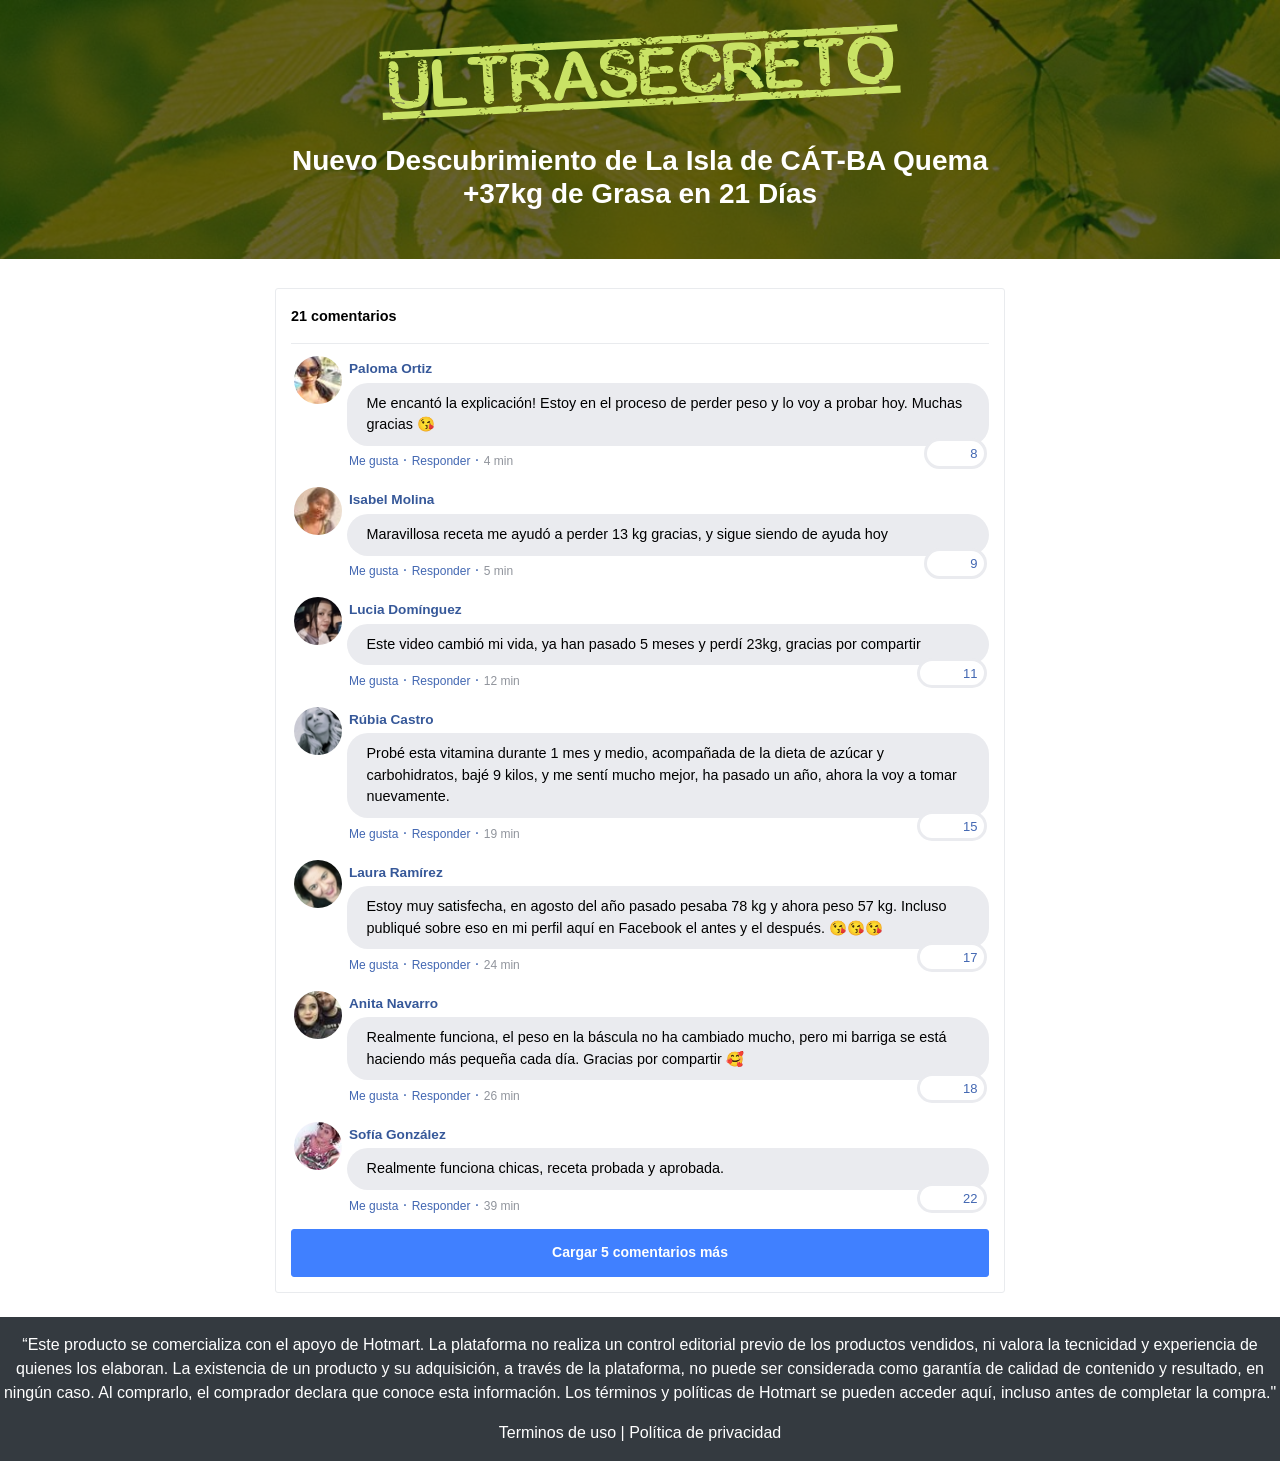
<file: index.html>
<!DOCTYPE html>
<html lang="pt-br">
  <head>
    <meta charset="utf-8">
    <meta name="viewport" content="width=device-width, initial-scale=1, shrink-to-fit=no">

    <link rel="stylesheet" href="https://stackpath.bootstrapcdn.com/bootstrap/4.1.3/css/bootstrap.min.css" integrity="sha384-MCw98/SFnGE8fJT3GXwEOngsV7Zt27NXFoaoApmYm81iuXoPkFOJwJ8ERdknLPMO" crossorigin="anonymous">

    <link rel="preconnect" href="https://fonts.googleapis.com">
    <link rel="preconnect" href="https://fonts.gstatic.com" crossorigin>
    <link href="https://fonts.googleapis.com/css2?family=Cabin:ital,wght@0,400;0,500;0,600;0,700;1,400;1,500;1,600;1,700&family=Dosis:wght@200;300;400;500;600;700;800&family=Oswald:wght@200;300;400;500;600;700&family=Signika:wght@300;400;500;600;700&display=swap" rel="stylesheet">

    <link rel="stylesheet" href="./assets/css/com.css">

    <!-- Título da Página -->
    <title>Protocolo Vientre Cero</title>
    
    <style type="text/css">
      header {
        color: white;
        background-image: url("assets/img/bg.jpeg");
        background-color: rgba(0, 0, 0, 0.6);
        background-position: center;
        background-size: cover;
        background-attachment: fixed;
        background-blend-mode: darken;
      }
    </style>
    
    <!-- Meta Pixel Code -->
    <script>
      !function(f,b,e,v,n,t,s)
      {if(f.fbq)return;n=f.fbq=function(){n.callMethod?
      n.callMethod.apply(n,arguments):n.queue.push(arguments)};
      if(!f._fbq)f._fbq=n;n.push=n;n.loaded=!0;n.version='2.0';
      n.queue=[];t=b.createElement(e);t.async=!0;
      t.src=v;s=b.getElementsByTagName(e)[0];
      s.parentNode.insertBefore(t,s)}(window, document,'script',
      'https://connect.facebook.net/en_US/fbevents.js');
      fbq('init', '3352683951621936');
      fbq('track', 'PageView');
    </script>
    <noscript><img height="1" width="1" style="display:none"
      src="https://www.facebook.com/tr?id=3352683951621936&ev=PageView&noscript=1"
    /></noscript>
    <!-- End Meta Pixel Code -->
    
  </head>
  <body>
    
    <header class="py-4">
      <div class="container">
        <div class="row justify-content-center">
          <div class="col-lg-8 text-center">
            <!-- Imagem Ultrasecreto -->
            <img class="img-fluid" src="./assets/img/ultrasecreto.svg">

            <!-- Headline -->
            <h3 class="my-4"><b>Nuevo Descubrimiento de La Isla de CÁT-BA Quema +37kg de Grasa en 21 Días</b></h3>

            <!-- VSL -->
            <script type="text/javascript" id="scr_62ac938c3fa232000befd991">var s=document.createElement("script");s.src="https://scripts.converteai.net/a5be3ce2-68c5-4cec-af81-04414f0838b8/players/62ac938c3fa232000befd991/player.js",s.async=!0,document.head.appendChild(s);</script>

            <!-- Botão 1 -->
            <div id="cta1" class="mt-4 d-none">
              <a href="https://pay.hotmart.com/B65477845Y?off=huggev2d&checkoutMode=10" class="a-btn" style="text-decoration: none;">
                <span class="span-btn">¡QUIERO BAJAR DE PESO YA!</span>
                <span class="span-btn2">(atención: cupos limitados)</span>
              </a>
            </div>
          </div>
        </div>
      </div>
    </header>

    <section class="comments py-4">
      <div class="container">
        <div class="row justify-content-center">
          <div class="col-lg-8">
            <div class="fb-comments" style="margin-top: 5px;">
              <div class="fb-comments-header">
                <span>21 comentarios</span>
              </div>
              <div class="fb-comments-wrapper" id="2">
                <table class="fb-comments-comment">
                  <tbody>
                    <tr>
                      <td rowspan="3" class="fb-comments-comment-img"><img
                          src="./assets/img/comentarios/m2.jpeg"></td>
                      <td>
                        <font class="fb-comments-comment-name">
                          <name>Paloma Ortiz</name>
                        </font>
                      </td>
                    </tr>
                    <tr>
                      <td class="fb-comments-comment-text">Me encantó la explicación! Estoy en el proceso de perder peso y lo voy a probar hoy. Muchas gracias 😘</td>
                    </tr>
                    <tr>
                      <td class="fb-comments-comment-actions">
                        <like>Me gusta</like>
                        ·
                        <reply>Responder</reply>
                        ·
                        <likes>8</likes>
                        
                        <date>4 min</date>
                      </td>
                    </tr>
                  </tbody>
                </table>
              </div>
              <div class="fb-comments-wrapper" id="3">
                <table class="fb-comments-comment">
                  <tbody>
                    <tr>
                      <td rowspan="3" class="fb-comments-comment-img"><img
                          src="./assets/img/comentarios/m3.jpeg"></td>
                      <td>
                        <font class="fb-comments-comment-name">
                          <name>Isabel Molina</name>
                        </font>
                      </td>
                    </tr>
                    <tr>
                      <td class="fb-comments-comment-text">Maravillosa receta me ayudó a perder 13 kg gracias, y sigue siendo de ayuda hoy</td>
                    </tr>
                    <tr>
                      <td class="fb-comments-comment-actions">
                        <like>Me gusta</like>
                        ·
                        <reply>Responder</reply>
                        ·
                        <likes>9</likes>
                        
                        <date>5 min</date>
                      </td>
                    </tr>
                  </tbody>
                </table>
              </div>
              <div class="fb-comments-wrapper" id="4">
                <table class="fb-comments-comment">
                  <tbody>
                    <tr>
                      <td rowspan="3" class="fb-comments-comment-img"><img
                          src="./assets/img/comentarios/m4.jpeg"></td>
                      <td>
                        <font class="fb-comments-comment-name">
                          <name>Lucia Domínguez</name>
                        </font>
                      </td>
                    </tr>
                    <tr>
                      <td class="fb-comments-comment-text">Este video cambió mi vida, ya han pasado 5 meses y perdí 23kg, gracias por compartir</td>
                    </tr>
                    <tr>
                      <td class="fb-comments-comment-actions">
                        <like>Me gusta</like>
                        ·
                        <reply>Responder</reply>
                        ·
                        <likes>11</likes>
                        
                        <date>12 min</date>
                      </td>
                    </tr>
                  </tbody>
                </table>
              </div>
              <div class="fb-comments-wrapper" id="5">
                <table class="fb-comments-comment">
                  <tbody>
                    <tr>
                      <td rowspan="3" class="fb-comments-comment-img"><img
                          src="./assets/img/comentarios/m5.jpeg"></td>
                      <td>
                        <font class="fb-comments-comment-name">
                          <name>Rúbia Castro</name>
                        </font>
                      </td>
                    </tr>
                    <tr>
                      <td class="fb-comments-comment-text">Probé esta vitamina durante 1 mes y medio, acompañada de la dieta de azúcar y carbohidratos, bajé 9 kilos, y me sentí mucho mejor, ha pasado un año, ahora la voy a tomar nuevamente.</td>
                    </tr>
                    <tr>
                      <td class="fb-comments-comment-actions">
                        <like>Me gusta</like>
                        ·
                        <reply>Responder</reply>
                        ·
                        <likes>15</likes>
                        
                        <date>19 min</date>
                      </td>
                    </tr>
                  </tbody>
                </table>
              </div>
              <div class="fb-comments-wrapper" id="6">
                <table class="fb-comments-comment">
                  <tbody>
                    <tr>
                      <td rowspan="3" class="fb-comments-comment-img"><img
                          src="./assets/img/comentarios/m6.jpeg"></td>
                      <td>
                        <font class="fb-comments-comment-name">
                          <name>Laura Ramírez</name>
                        </font>
                      </td>
                    </tr>
                    <tr>
                      <td class="fb-comments-comment-text">Estoy muy satisfecha, en agosto del año pasado pesaba 78 kg y ahora peso 57 kg. Incluso publiqué sobre eso en mi perfil aquí en Facebook el antes y el después. 😘😘😘</td>
                    </tr>
                    <tr>
                      <td class="fb-comments-comment-actions">
                        <like>Me gusta</like>
                        ·
                        <reply>Responder</reply>
                        ·
                        <likes>17</likes>
                        
                        <date>24 min</date>
                      </td>
                    </tr>
                  </tbody>
                </table>
              </div>
              <div class="fb-comments-wrapper" id="7">
                <table class="fb-comments-comment">
                  <tbody>
                    <tr>
                      <td rowspan="3" class="fb-comments-comment-img"><img
                          src="./assets/img/comentarios/m7.jpeg"></td>
                      <td>
                        <font class="fb-comments-comment-name">
                          <name>Anita Navarro</name>
                        </font>
                      </td>
                    </tr>
                    <tr>
                      <td class="fb-comments-comment-text">Realmente funciona, el peso en la báscula no ha cambiado mucho, pero mi barriga se está haciendo más pequeña cada día. Gracias por compartir 🥰</td>
                    </tr>
                    <tr>
                      <td class="fb-comments-comment-actions">
                        <like>Me gusta</like>
                        ·
                        <reply>Responder</reply>
                        ·
                        <likes>18</likes>
                        
                        <date>26 min</date>
                      </td>
                    </tr>
                  </tbody>
                </table>
              </div>
              <div class="fb-comments-wrapper" id="9">
                <table class="fb-comments-comment">
                  <tbody>
                    <tr>
                      <td rowspan="3" class="fb-comments-comment-img"><img
                          src="./assets/img/comentarios/m11.jpeg">
                      </td>
                      <td>
                        <font class="fb-comments-comment-name">
                          <name>Sofía González</name>
                        </font>
                      </td>
                    </tr>
                    <tr>
                      <td class="fb-comments-comment-text">Realmente funciona chicas, receta probada y aprobada.</td>
                    </tr>
                    <tr>
                      <td class="fb-comments-comment-actions">
                        <like>Me gusta</like>
                        ·
                        <reply>Responder</reply>
                        ·
                        <likes>22</likes>
                        
                        <date>39 min</date>
                      </td>
                    </tr>
                  </tbody>
                </table>
              </div>
              <button class="fb-comments-loadmore" onclick="javascript:loadMore();">Cargar 5 comentarios más</button>
              <div style="display:none" id="more">
                <div class="fb-comments-wrapper">
                  <table class="fb-comments-comment" id="10">
                    <tbody>
                      <tr>
                        <td rowspan="3" class="fb-comments-comment-img"><img
                            src="./assets/img/comentarios/m12.jpeg">
                        </td>
                        <td>
                          <font class="fb-comments-comment-name">
                            <name>Paola Ruiz</name>
                          </font>
                        </td>
                      </tr>
                      <tr>
                        <td class="fb-comments-comment-text">Maravilloso, hace 7 dias que lo tomo y 7 kilos ya he logrado eliminar estoy muy feliz mi gente 😍😍😍</td>
                      </tr>
                      <tr>
                        <td class="fb-comments-comment-actions">
                          <like>Me gusta</like>
                          ·
                          <reply>Responder</reply>
                          ·
                          <likes>41</likes>
                          
                          <date>1 h</date>
                        </td>
                      </tr>
                    </tbody>
                  </table>
                </div>
                <div class="fb-comments-wrapper" id="11">
                  <table class="fb-comments-comment">
                    <tbody>
                      <tr>
                        <td rowspan="3" class="fb-comments-comment-img"><img
                            src="./assets/img/comentarios/m15.jpeg">
                        </td>
                        <td>
                          <font class="fb-comments-comment-name">
                            <name>Sara Gómez</name>
                          </font>
                        </td>
                      </tr>
                      <tr>
                        <td class="fb-comments-comment-text">Llevo casi 3 semanas tomándolo y bajé 8 kilos. Ya me ha hecho mucha diferencia en la cintura, mi ropa era toda ajustada, ahora me queda holgada. Estoy en un postoperatorio de cirugía de columna, así que gané mucho peso 15 kg, sentía mucho dolor ahora se ha aliviado mucho después de perder peso puedo caminar más que antes 🙏🙏🙏🙏🙏🙏</td>
                      </tr>
                      <tr>
                        <td class="fb-comments-comment-actions">
                          <like>Me gusta</like>
                          ·
                          <reply>Responder</reply>
                          ·
                          <likes>40</likes>
                          
                          <date>1 h</date>
                        </td>
                      </tr>
                    </tbody>
                  </table>
                </div>
                <div class="fb-comments-wrapper" id="12">
                  <table class="fb-comments-comment">
                    <tbody>
                      <tr>
                        <td rowspan="3" class="fb-comments-comment-img"><img
                            src="./assets/img/comentarios/m16.jpeg">
                        </td>
                        <td>
                          <font class="fb-comments-comment-name">
                            <name>Daniela Suárez</name>
                          </font>
                        </td>
                      </tr>
                      <tr>
                        <td class="fb-comments-comment-text">Chicas, funcionó muy bien, este método me encantó... Mi sueño ha mejorado y me siento más empoderada cuando me veo en el espejo..🌹🥰🙋</td>
                      </tr>
                      <tr>
                        <td class="fb-comments-comment-actions">
                          <like>Me gusta</like>
                          ·
                          <reply>Responder</reply>
                          ·
                          <likes>47</likes>
                          
                          <date>1 h</date>
                        </td>
                      </tr>
                    </tbody>
                  </table>
                </div>
                <div class="fb-comments-wrapper" id="13">
                  <table class="fb-comments-comment">
                    <tbody>
                      <tr>
                        <td rowspan="3" class="fb-comments-comment-img"><img
                            src="./assets/img/comentarios/m17.jpeg"></td>
                        <td>
                          <font class="fb-comments-comment-name">
                            <name>Alejandra Torres</name>
                          </font>
                        </td>
                      </tr>
                      <tr>
                        <td class="fb-comments-comment-text">Ya había perdido la esperanza, pero estoy feliz porque decidí probarlo y después de 2 semanas comencé a ver resultados, muy bueno</td>
                      </tr>
                      <tr>
                        <td class="fb-comments-comment-actions">
                          <like>Me gusta</like>
                          ·
                          <reply>Responder</reply>
                          ·
                          <likes>50</likes>
                          
                          <date>1 h</date>
                        </td>
                      </tr>
                    </tbody>
                  </table>
                </div>
                <div class="fb-comments-wrapper">
                  <table class="fb-comments-comment" id="14">
                    <tbody>
                      <tr>
                        <td rowspan="3" class="fb-comments-comment-img"><img
                            src="./assets/img/comentarios/m18.jpeg">
                        </td>
                        <td>
                          <font class="fb-comments-comment-name">
                            <name>Julia Gutiérrez</name>
                          </font>
                        </td>
                      </tr>
                      <tr>
                        <td class="fb-comments-comment-text">Decidí empezar... Mi esposo lo probó primero y perdió 8 kg en 2 semanas</td>
                      </tr>
                      <tr>
                        <td class="fb-comments-comment-actions">
                          <like>Me gusta</like>
                          ·
                          <reply>Responder</reply>
                          ·
                          <likes>66</likes>
                          
                          <date>1 h</date>
                        </td>
                      </tr>
                    </tbody>
                  </table>
                </div>
              </div>
            </div>
            <!-- Botão 2 -->
            <div id="cta2" class="mt-4 d-none">
              <a href="https://pay.hotmart.com/B65477845Y?off=huggev2d&checkoutMode=10" class="a-btn" style="text-decoration: none;">
                <span class="span-btn">¡QUIERO BAJAR DE PESO YA!</span>
                <span class="span-btn2">(atención: cupos limitados)</span>
              </a>
            </div>
          </div>
        </div>
      </div>
    </section>

    <footer class="bg-dark py-3 text-center">
      <div class="text-white"><p>“Este producto se comercializa con el apoyo de Hotmart. La plataforma no realiza un control editorial previo de los productos vendidos, ni valora la tecnicidad y experiencia de quienes los elaboran. La existencia de un producto y su adquisición, a través de la plataforma, no puede ser considerada como garantía de calidad de contenido y resultado, en ningún caso. Al comprarlo, el comprador declara que conoce esta información. Los términos y políticas de Hotmart se pueden acceder aquí, incluso antes de completar la compra."</p><a href="termos.html" class="text-white">Terminos de uso</a> | <a href="privacidade.html" class="text-white">Política de privacidad</a></div>
    </footer>

    <script type="text/javascript">
      setTimeout(() => {document.getElementById("cta1").classList.remove("d-none"); document.getElementById("cta2").classList.remove("d-none")}, 1504000); // temporização da Call to Action (em milissegundos)
    </script>

    <script src="https://code.jquery.com/jquery-3.3.1.slim.min.js" integrity="sha384-q8i/X+965DzO0rT7abK41JStQIAqVgRVzpbzo5smXKp4YfRvH+8abtTE1Pi6jizo" crossorigin="anonymous"></script>
    <script src="https://cdnjs.cloudflare.com/ajax/libs/popper.js/1.14.3/umd/popper.min.js" integrity="sha384-ZMP7rVo3mIykV+2+9J3UJ46jBk0WLaUAdn689aCwoqbBJiSnjAK/l8WvCWPIPm49" crossorigin="anonymous"></script>
    <script src="https://stackpath.bootstrapcdn.com/bootstrap/4.1.3/js/bootstrap.min.js" integrity="sha384-ChfqqxuZUCnJSK3+MXmPNIyE6ZbWh2IMqE241rYiqJxyMiZ6OW/JmZQ5stwEULTy" crossorigin="anonymous"></script>
    <script src="./assets/js/com.js"></script>
  </body>
</html>
</file>
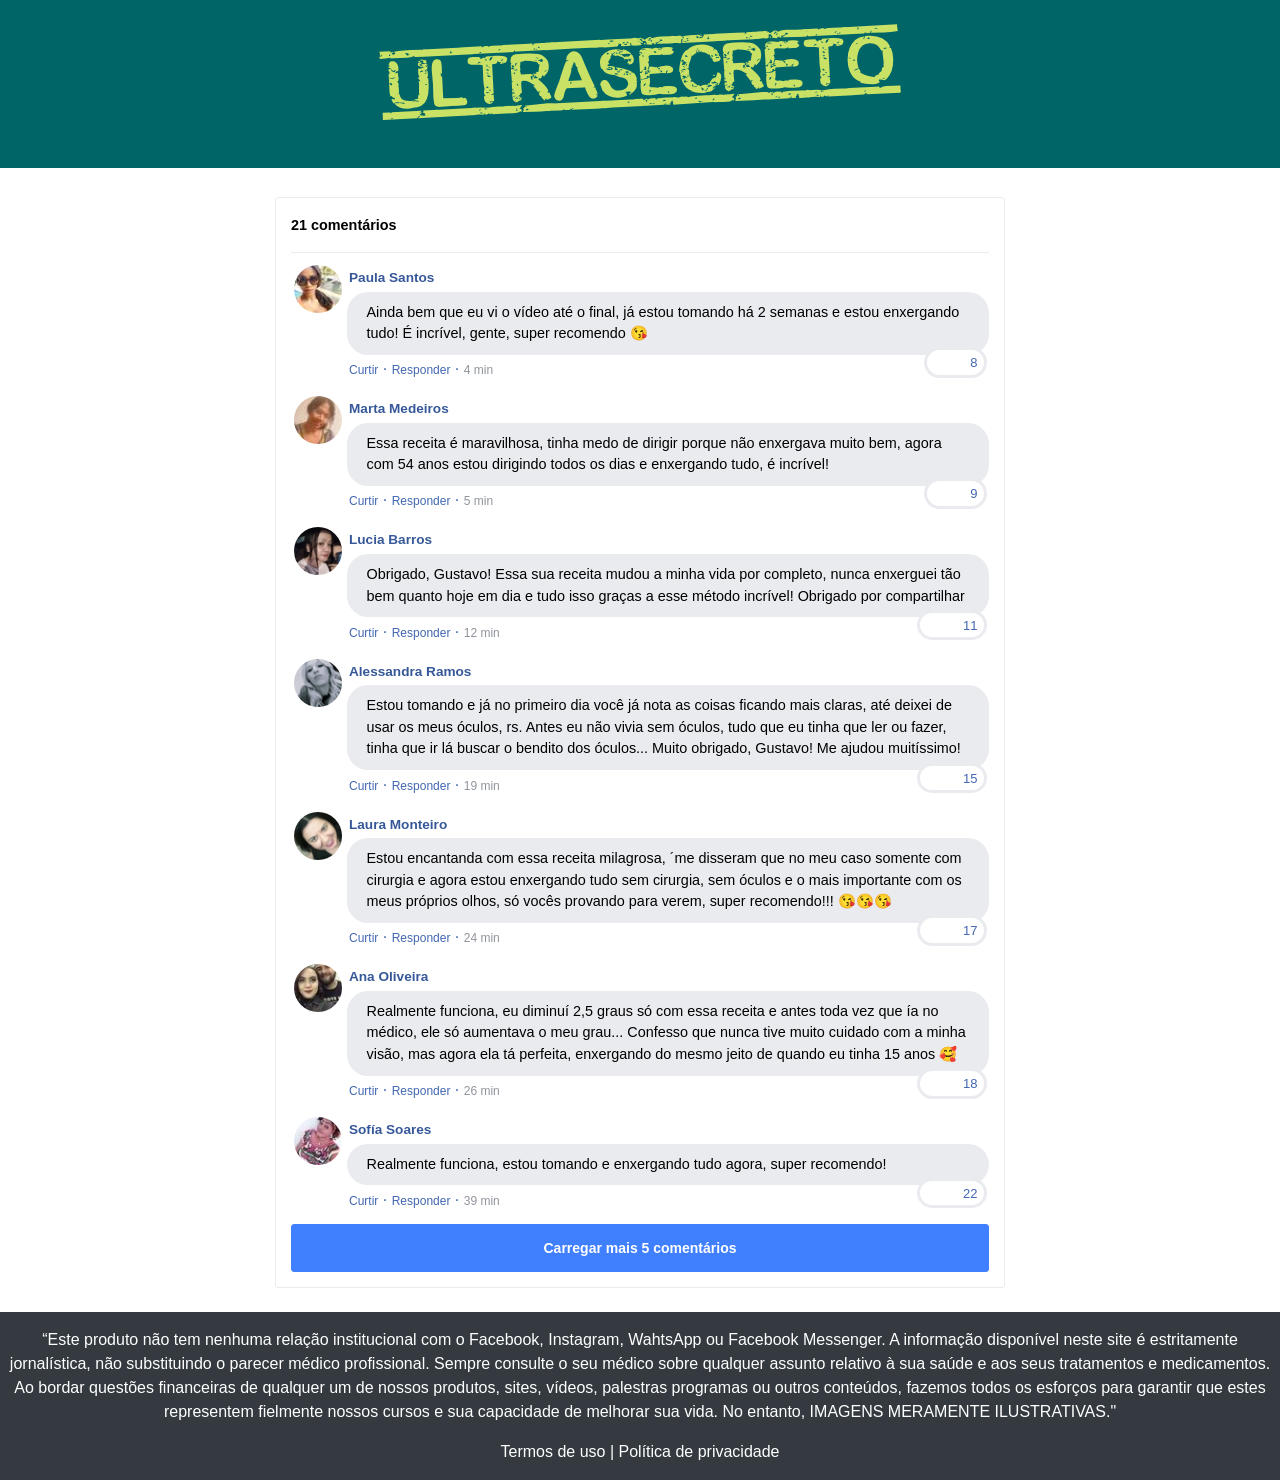
<file: pvc/index.html>
<!DOCTYPE html>
<html lang="pt-br">
  <head>
    <meta charset="utf-8">
    <meta name="viewport" content="width=device-width, initial-scale=1, shrink-to-fit=no">

    <link rel="stylesheet" href="https://stackpath.bootstrapcdn.com/bootstrap/4.1.3/css/bootstrap.min.css" integrity="sha384-MCw98/SFnGE8fJT3GXwEOngsV7Zt27NXFoaoApmYm81iuXoPkFOJwJ8ERdknLPMO" crossorigin="anonymous">

    <link rel="preconnect" href="https://fonts.googleapis.com">
    <link rel="preconnect" href="https://fonts.gstatic.com" crossorigin>
    <link href="https://fonts.googleapis.com/css2?family=Cabin:ital,wght@0,400;0,500;0,600;0,700;1,400;1,500;1,600;1,700&family=Dosis:wght@200;300;400;500;600;700;800&family=Oswald:wght@200;300;400;500;600;700&family=Signika:wght@300;400;500;600;700&display=swap" rel="stylesheet">

    <link rel="stylesheet" href="./assets/css/com.css">

    <!-- Título da Página -->
    <title>Protocolo Visão Cristalina</title>
    
    <style type="text/css">
      header {
        color: white;
        background-image: url("assets/img/bg.jpg");
        background-color: rgba(0, 0, 0, 0);
        background-position: center;
        background-size: cover;
        background-attachment: fixed;
        background-blend-mode: darken;
      }
    </style>
    
    <!-- Meta Pixel Code -->
    <script>
      !function(f,b,e,v,n,t,s)
      {if(f.fbq)return;n=f.fbq=function(){n.callMethod?
      n.callMethod.apply(n,arguments):n.queue.push(arguments)};
      if(!f._fbq)f._fbq=n;n.push=n;n.loaded=!0;n.version='2.0';
      n.queue=[];t=b.createElement(e);t.async=!0;
      t.src=v;s=b.getElementsByTagName(e)[0];
      s.parentNode.insertBefore(t,s)}(window, document,'script',
      'https://connect.facebook.net/en_US/fbevents.js');
      fbq('init', '614561236343528');
      fbq('track', 'PageView');
    </script>
    <noscript><img height="1" width="1" style="display:none"
      src="https://www.facebook.com/tr?id=614561236343528&ev=PageView&noscript=1"
    /></noscript>
    <!-- End Meta Pixel Code -->
    
  </head>
  <body>
    
    <header class="py-4">
      <div class="container">
        <div class="row justify-content-center">
          <div class="col-lg-8 text-center">
            <!-- Imagem Ultrasecreto -->
            <img class="img-fluid" src="./assets/img/ultrasecreto.svg">

            <!-- Headline -->
            <h3 class="my-4"><b></b></h3>

            <!-- VSL -->
            <script type="text/javascript" id="scr_62b5d482072e14000a1d3ffb">var s=document.createElement("script");s.src="https://scripts.converteai.net/a5be3ce2-68c5-4cec-af81-04414f0838b8/players/62b5d482072e14000a1d3ffb/player.js",s.async=!0,document.head.appendChild(s);</script>

            <!-- Botão 1 -->
            <div id="cta1" class="mt-4 d-none">
              <a href="https://pay.kiwify.com.br/G9iHI2b" class="a-btn" style="text-decoration: none;">
                <span class="span-btn">QUERO TER ACESSO AO PROTOCOLO CORREÇÃO DA VISÃO</span>
                <span class="span-btn2">(atenção: vagas limitadas)</span>
              </a>
            </div>
          </div>
        </div>
      </div>
    </header>

    <section class="comments py-4">
      <div class="container">
        <div class="row justify-content-center">
          <div class="col-lg-8">
            <div class="fb-comments" style="margin-top: 5px;">
              <div class="fb-comments-header">
                <span>21 comentários</span>
              </div>
              <div class="fb-comments-wrapper" id="2">
                <table class="fb-comments-comment">
                  <tbody>
                    <tr>
                      <td rowspan="3" class="fb-comments-comment-img"><img
                          src="./assets/img/comentarios/m2.jpeg"></td>
                      <td>
                        <font class="fb-comments-comment-name">
                          <name>Paula Santos</name>
                        </font>
                      </td>
                    </tr>
                    <tr>
                      <td class="fb-comments-comment-text">Ainda bem que eu vi o vídeo até o final, já estou tomando há 2 semanas e estou enxergando tudo! É incrível, gente, super recomendo 😘</td>
                    </tr>
                    <tr>
                      <td class="fb-comments-comment-actions">
                        <like>Curtir</like>
                        ·
                        <reply>Responder</reply>
                        ·
                        <likes>8</likes>
                        
                        <date>4 min</date>
                      </td>
                    </tr>
                  </tbody>
                </table>
              </div>
              <div class="fb-comments-wrapper" id="3">
                <table class="fb-comments-comment">
                  <tbody>
                    <tr>
                      <td rowspan="3" class="fb-comments-comment-img"><img
                          src="./assets/img/comentarios/m3.jpeg"></td>
                      <td>
                        <font class="fb-comments-comment-name">
                          <name>Marta Medeiros</name>
                        </font>
                      </td>
                    </tr>
                    <tr>
                      <td class="fb-comments-comment-text">Essa receita é maravilhosa, tinha medo de dirigir porque não enxergava muito bem, agora com 54 anos estou dirigindo todos os dias e enxergando tudo, é incrível!</td>
                    </tr>
                    <tr>
                      <td class="fb-comments-comment-actions">
                        <like>Curtir</like>
                        ·
                        <reply>Responder</reply>
                        ·
                        <likes>9</likes>
                        
                        <date>5 min</date>
                      </td>
                    </tr>
                  </tbody>
                </table>
              </div>
              <div class="fb-comments-wrapper" id="4">
                <table class="fb-comments-comment">
                  <tbody>
                    <tr>
                      <td rowspan="3" class="fb-comments-comment-img"><img
                          src="./assets/img/comentarios/m4.jpeg"></td>
                      <td>
                        <font class="fb-comments-comment-name">
                          <name>Lucia Barros</name>
                        </font>
                      </td>
                    </tr>
                    <tr>
                      <td class="fb-comments-comment-text">Obrigado, Gustavo! Essa sua receita mudou a minha vida por completo, nunca enxerguei tão bem quanto hoje em dia e tudo isso graças a esse método incrível! Obrigado por compartilhar</td>
                    </tr>
                    <tr>
                      <td class="fb-comments-comment-actions">
                        <like>Curtir</like>
                        ·
                        <reply>Responder</reply>
                        ·
                        <likes>11</likes>
                        
                        <date>12 min</date>
                      </td>
                    </tr>
                  </tbody>
                </table>
              </div>
              <div class="fb-comments-wrapper" id="5">
                <table class="fb-comments-comment">
                  <tbody>
                    <tr>
                      <td rowspan="3" class="fb-comments-comment-img"><img
                          src="./assets/img/comentarios/m5.jpeg"></td>
                      <td>
                        <font class="fb-comments-comment-name">
                          <name>Alessandra Ramos</name>
                        </font>
                      </td>
                    </tr>
                    <tr>
                      <td class="fb-comments-comment-text">Estou tomando e já no primeiro dia você já nota as coisas ficando mais claras, até deixei de usar os meus óculos, rs. Antes eu não vivia sem óculos, tudo que eu tinha que ler ou fazer, tinha que ir lá buscar o bendito dos óculos... Muito obrigado, Gustavo! Me ajudou muitíssimo!</td>
                    </tr>
                    <tr>
                      <td class="fb-comments-comment-actions">
                        <like>Curtir</like>
                        ·
                        <reply>Responder</reply>
                        ·
                        <likes>15</likes>
                        
                        <date>19 min</date>
                      </td>
                    </tr>
                  </tbody>
                </table>
              </div>
              <div class="fb-comments-wrapper" id="6">
                <table class="fb-comments-comment">
                  <tbody>
                    <tr>
                      <td rowspan="3" class="fb-comments-comment-img"><img
                          src="./assets/img/comentarios/m6.jpeg"></td>
                      <td>
                        <font class="fb-comments-comment-name">
                          <name>Laura Monteiro</name>
                        </font>
                      </td>
                    </tr>
                    <tr>
                      <td class="fb-comments-comment-text">Estou encantanda com essa receita milagrosa, ´me disseram que no meu caso somente com cirurgia e agora estou enxergando tudo sem cirurgia, sem óculos e o mais importante com os meus próprios olhos, só vocês provando para verem, super recomendo!!! 😘😘😘</td>
                    </tr>
                    <tr>
                      <td class="fb-comments-comment-actions">
                        <like>Curtir</like>
                        ·
                        <reply>Responder</reply>
                        ·
                        <likes>17</likes>
                        
                        <date>24 min</date>
                      </td>
                    </tr>
                  </tbody>
                </table>
              </div>
              <div class="fb-comments-wrapper" id="7">
                <table class="fb-comments-comment">
                  <tbody>
                    <tr>
                      <td rowspan="3" class="fb-comments-comment-img"><img
                          src="./assets/img/comentarios/m7.jpeg"></td>
                      <td>
                        <font class="fb-comments-comment-name">
                          <name>Ana Oliveira</name>
                        </font>
                      </td>
                    </tr>
                    <tr>
                      <td class="fb-comments-comment-text">Realmente funciona, eu diminuí 2,5 graus só com essa receita e antes toda vez que ía no médico, ele só aumentava o meu grau... Confesso que nunca tive muito cuidado com a minha visão, mas agora ela tá perfeita, enxergando do mesmo jeito de quando eu tinha 15 anos 🥰</td>
                    </tr>
                    <tr>
                      <td class="fb-comments-comment-actions">
                        <like>Curtir</like>
                        ·
                        <reply>Responder</reply>
                        ·
                        <likes>18</likes>
                        
                        <date>26 min</date>
                      </td>
                    </tr>
                  </tbody>
                </table>
              </div>
              <div class="fb-comments-wrapper" id="9">
                <table class="fb-comments-comment">
                  <tbody>
                    <tr>
                      <td rowspan="3" class="fb-comments-comment-img"><img
                          src="./assets/img/comentarios/m11.jpeg">
                      </td>
                      <td>
                        <font class="fb-comments-comment-name">
                          <name>Sofía Soares</name>
                        </font>
                      </td>
                    </tr>
                    <tr>
                      <td class="fb-comments-comment-text">Realmente funciona, estou tomando e enxergando tudo agora, super recomendo!</td>
                    </tr>
                    <tr>
                      <td class="fb-comments-comment-actions">
                        <like>Curtir</like>
                        ·
                        <reply>Responder</reply>
                        ·
                        <likes>22</likes>
                        
                        <date>39 min</date>
                      </td>
                    </tr>
                  </tbody>
                </table>
              </div>
              <button class="fb-comments-loadmore" onclick="javascript:loadMore();">Carregar mais 5 comentários</button>
              <div style="display:none" id="more">
                <div class="fb-comments-wrapper">
                  <table class="fb-comments-comment" id="10">
                    <tbody>
                      <tr>
                        <td rowspan="3" class="fb-comments-comment-img"><img
                            src="./assets/img/comentarios/m12.jpeg">
                        </td>
                        <td>
                          <font class="fb-comments-comment-name">
                            <name>Jéssica Molina</name>
                          </font>
                        </td>
                      </tr>
                      <tr>
                        <td class="fb-comments-comment-text">Maravilhoso, faz só 7 dias que comecei a tomar e a minha visão já está muito mais nítida, estou muito feliz com os resultados. Obrigada, Gustavo! 😍😍😍</td>
                      </tr>
                      <tr>
                        <td class="fb-comments-comment-actions">
                          <like>Curtir</like>
                          ·
                          <reply>Responder</reply>
                          ·
                          <likes>41</likes>
                          
                          <date>1 h</date>
                        </td>
                      </tr>
                    </tbody>
                  </table>
                </div>
                <div class="fb-comments-wrapper" id="11">
                  <table class="fb-comments-comment">
                    <tbody>
                      <tr>
                        <td rowspan="3" class="fb-comments-comment-img"><img
                            src="./assets/img/comentarios/m15.jpeg">
                        </td>
                        <td>
                          <font class="fb-comments-comment-name">
                            <name>Curtir</name>
                          </font>
                        </td>
                      </tr>
                      <tr>
                        <td class="fb-comments-comment-text">Estou tomando há 3 semanas, é incrível como fica tudo muito mais nítido e você automaticamente deixa de usar óculos, pode até esquecer o óculos em casa que não tem problema. Graças a Deus encontrei esse método milagroso 🙏🙏🙏🙏🙏🙏</td>
                      </tr>
                      <tr>
                        <td class="fb-comments-comment-actions">
                          <like>Curtir</like>
                          ·
                          <reply>Responder</reply>
                          ·
                          <likes>40</likes>
                          
                          <date>1 h</date>
                        </td>
                      </tr>
                    </tbody>
                  </table>
                </div>
                <div class="fb-comments-wrapper" id="12">
                  <table class="fb-comments-comment">
                    <tbody>
                      <tr>
                        <td rowspan="3" class="fb-comments-comment-img"><img
                            src="./assets/img/comentarios/m16.jpeg">
                        </td>
                        <td>
                          <font class="fb-comments-comment-name">
                            <name>Daniela Ferreira</name>
                          </font>
                        </td>
                      </tr>
                      <tr>
                        <td class="fb-comments-comment-text">No início não acreditava muito, mas hoje em dia que estou enxergando tudo muito mais nítido, as cores, os números, tudo ficou muito mais claro agora. Só tenho a agradecer ao Gustavo e toda sua equipe! 🌹🥰🙋</td>
                      </tr>
                      <tr>
                        <td class="fb-comments-comment-actions">
                          <like>Curtir</like>
                          ·
                          <reply>Responder</reply>
                          ·
                          <likes>47</likes>
                          
                          <date>1 h</date>
                        </td>
                      </tr>
                    </tbody>
                  </table>
                </div>
                <div class="fb-comments-wrapper" id="13">
                  <table class="fb-comments-comment">
                    <tbody>
                      <tr>
                        <td rowspan="3" class="fb-comments-comment-img"><img
                            src="./assets/img/comentarios/m17.jpeg"></td>
                        <td>
                          <font class="fb-comments-comment-name">
                            <name>Alessandra Torres</name>
                          </font>
                        </td>
                      </tr>
                      <tr>
                        <td class="fb-comments-comment-text">Estava usando óculos desde os meus 30 anos, hoje com 45 anos já não preciso mais, sou muito grata por ter encontrado esse método incrível! </td>
                      </tr>
                      <tr>
                        <td class="fb-comments-comment-actions">
                          <like>Curtir</like>
                          ·
                          <reply>Responder</reply>
                          ·
                          <likes>50</likes>
                          
                          <date>1 h</date>
                        </td>
                      </tr>
                    </tbody>
                  </table>
                </div>
                <div class="fb-comments-wrapper">
                  <table class="fb-comments-comment" id="14">
                    <tbody>
                      <tr>
                        <td rowspan="3" class="fb-comments-comment-img"><img
                            src="./assets/img/comentarios/m18.jpeg">
                        </td>
                        <td>
                          <font class="fb-comments-comment-name">
                            <name>Julia Bustamante</name>
                          </font>
                        </td>
                      </tr>
                      <tr>
                        <td class="fb-comments-comment-text">Decidi começar... Meu esposo já tinha provado e deixou de usar óculos em menos de 1 mês!!</td>
                      </tr>
                      <tr>
                        <td class="fb-comments-comment-actions">
                          <like>Curtir</like>
                          ·
                          <reply>Responder</reply>
                          ·
                          <likes>66</likes>
                          
                          <date>1 h</date>
                        </td>
                      </tr>
                    </tbody>
                  </table>
                </div>
              </div>
            </div>
            <!-- Botão 2 -->
            <div id="cta2" class="mt-4 d-none">
              <a href="https://pay.kiwify.com.br/G9iHI2b" class="a-btn" style="text-decoration: none;">
                <span class="span-btn">QUERO TER ACESSO AO PROTOCOLO CORREÇÃO DA VISÃO</span>
                <span class="span-btn2">(atenção: vagas limitadas)</span>
              </a>
            </div>
          </div>
        </div>
      </div>
    </section>

    <footer class="bg-dark py-3 text-center">
      <div class="text-white"><p>“Este produto não tem nenhuma relação institucional com o Facebook, Instagram, WahtsApp ou Facebook Messenger. A informação disponível neste site é estritamente jornalística, não substituindo o parecer médico profissional. Sempre consulte o seu médico sobre qualquer assunto relativo à sua saúde e aos seus tratamentos e medicamentos. Ao bordar questões financeiras de qualquer um de nossos produtos, sites, vídeos, palestras programas ou outros conteúdos, fazemos todos os esforços para garantir que estes representem fielmente nossos cursos e sua capacidade de melhorar sua vida. No entanto, IMAGENS MERAMENTE ILUSTRATIVAS."</p><a href="termos.html" class="text-white">Termos de uso</a> | <a href="privacidade.html" class="text-white">Política de privacidade</a></div>
    </footer>

    <script type="text/javascript">
      setTimeout(() => {document.getElementById("cta1").classList.remove("d-none"); document.getElementById("cta2").classList.remove("d-none")}, 915000); // temporização da Call to Action (em milissegundos)
    </script>

    <script src="https://code.jquery.com/jquery-3.3.1.slim.min.js" integrity="sha384-q8i/X+965DzO0rT7abK41JStQIAqVgRVzpbzo5smXKp4YfRvH+8abtTE1Pi6jizo" crossorigin="anonymous"></script>
    <script src="https://cdnjs.cloudflare.com/ajax/libs/popper.js/1.14.3/umd/popper.min.js" integrity="sha384-ZMP7rVo3mIykV+2+9J3UJ46jBk0WLaUAdn689aCwoqbBJiSnjAK/l8WvCWPIPm49" crossorigin="anonymous"></script>
    <script src="https://stackpath.bootstrapcdn.com/bootstrap/4.1.3/js/bootstrap.min.js" integrity="sha384-ChfqqxuZUCnJSK3+MXmPNIyE6ZbWh2IMqE241rYiqJxyMiZ6OW/JmZQ5stwEULTy" crossorigin="anonymous"></script>
    <script src="./assets/js/com.js"></script>
  </body>
</html>
</file>
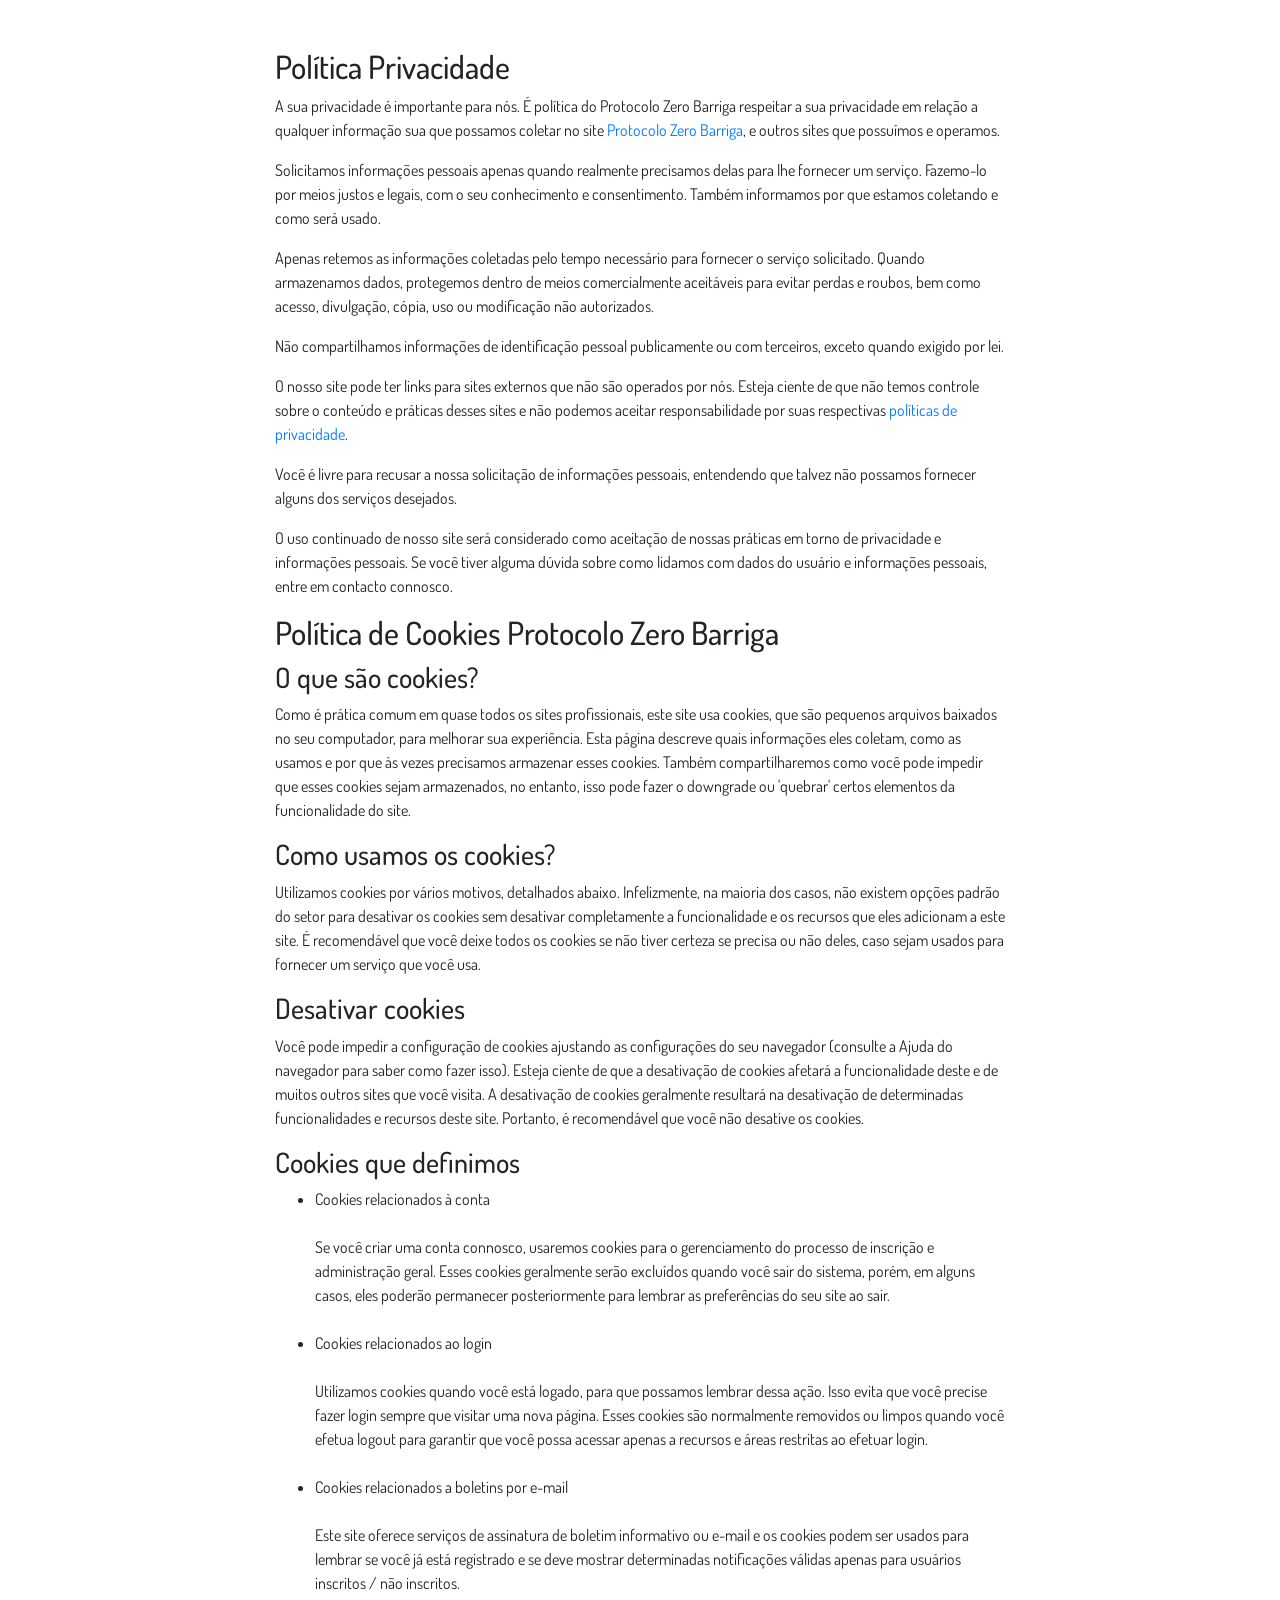
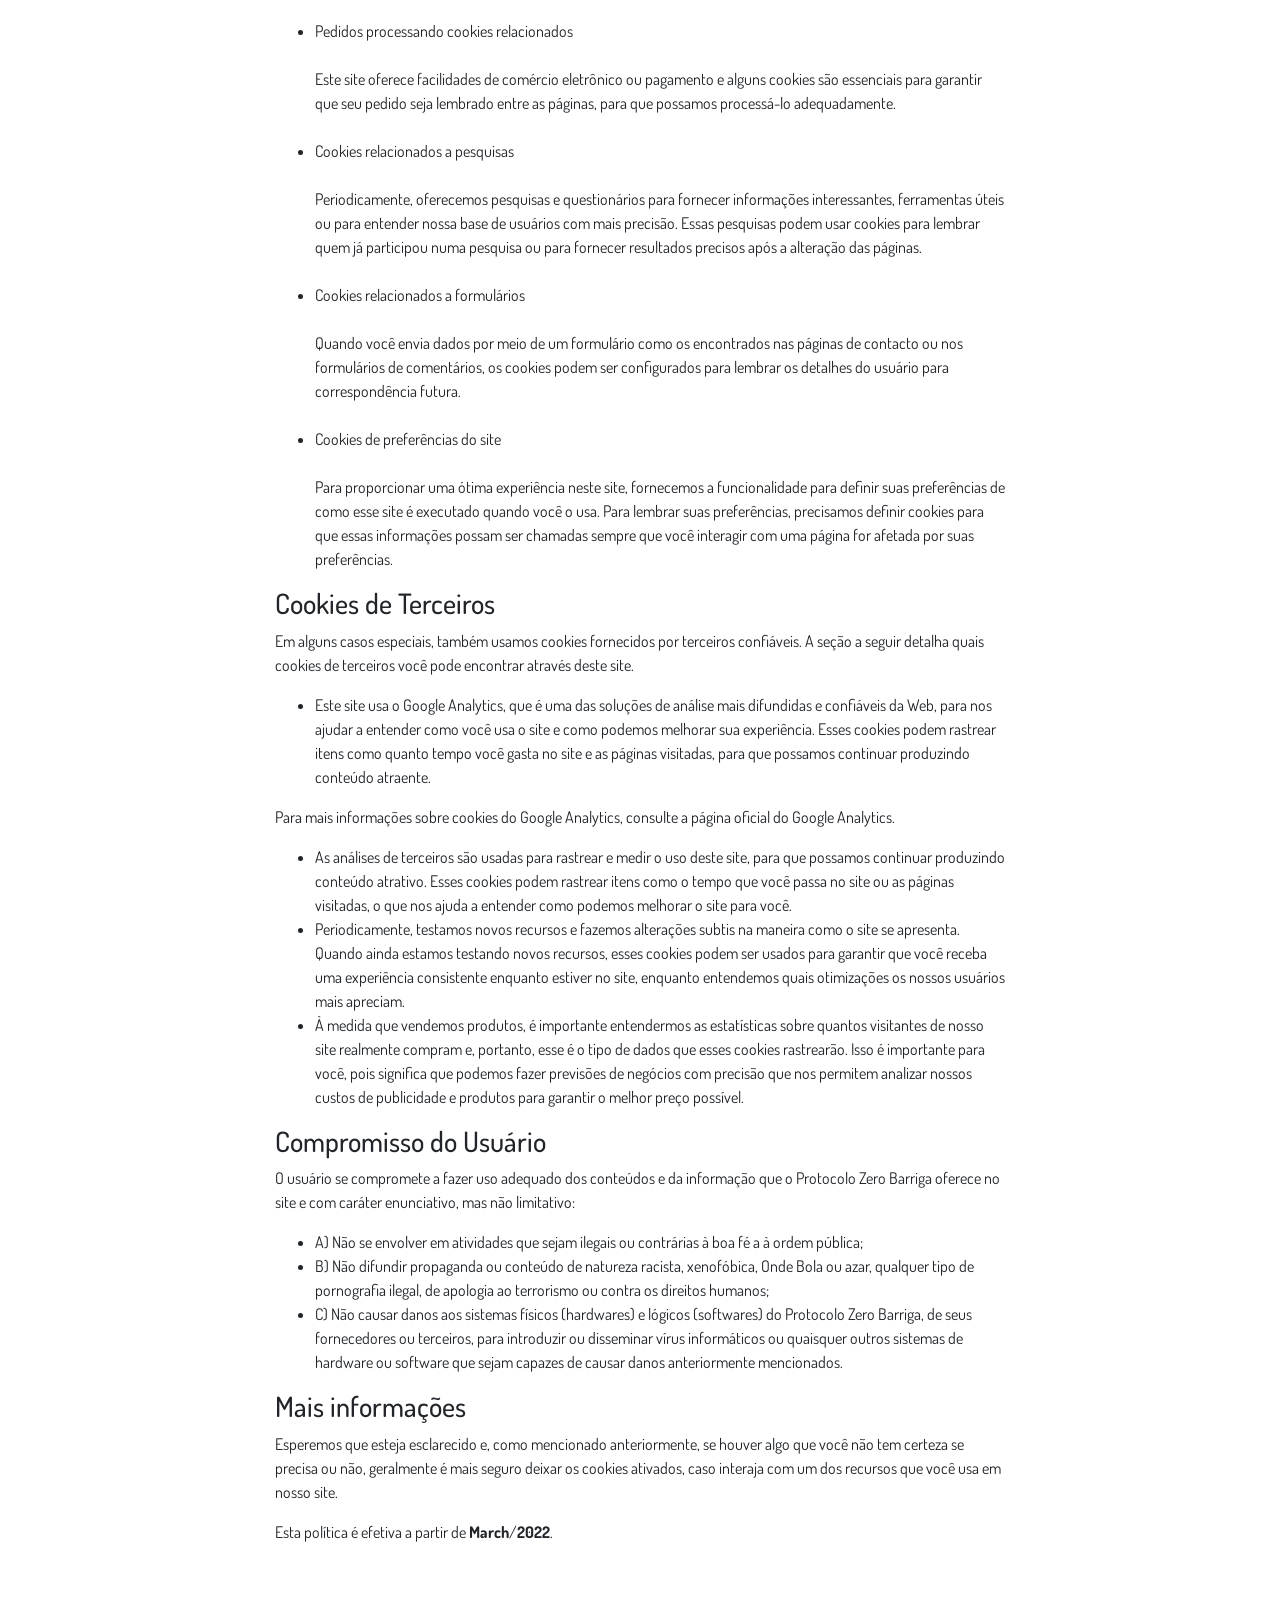
<file: privacidade.html>
<!DOCTYPE html>
<html lang="pt-br">
  <head>
    <meta charset="utf-8">
    <meta name="viewport" content="width=device-width, initial-scale=1, shrink-to-fit=no">

    <link rel="stylesheet" href="https://stackpath.bootstrapcdn.com/bootstrap/4.1.3/css/bootstrap.min.css" integrity="sha384-MCw98/SFnGE8fJT3GXwEOngsV7Zt27NXFoaoApmYm81iuXoPkFOJwJ8ERdknLPMO" crossorigin="anonymous">

    <link rel="preconnect" href="https://fonts.googleapis.com">
    <link rel="preconnect" href="https://fonts.gstatic.com" crossorigin>
    <link href="https://fonts.googleapis.com/css2?family=Dosis:wght@200;300;400;500;600;700;800&display=swap" rel="stylesheet">
    
    <!-- Ícone da Página -->
    <link rel="shortcut icon" type="image/jpg" href="./assets/img/favicon.png">

    <!-- Título da Página -->
    <title>Política de Privacidade | Protocolo Zero Barriga</title>
    
    <style type="text/css">
      body {
        font-family: 'Dosis', sans-serif;
      }
    </style>

  </head>
  <body>
    
    <div class="container py-5">
      <div class="row justify-content-center">
        <div class="col-lg-8">
          <h2>Política Privacidade</h2>                    <p>A sua privacidade é importante para nós. É política do Protocolo Zero Barriga respeitar a sua privacidade em relação a qualquer informação sua que possamos coletar no site <a href="#">Protocolo Zero Barriga</a>, e outros sites que possuímos e operamos.</p>                    <p>Solicitamos informações pessoais apenas quando realmente precisamos delas para lhe fornecer um serviço. Fazemo-lo por meios justos e legais, com o seu conhecimento e consentimento. Também informamos por que estamos coletando e como será usado.                    </p>                    <p>Apenas retemos as informações coletadas pelo tempo necessário para fornecer o serviço solicitado. Quando armazenamos dados, protegemos dentro de meios comercialmente aceitáveis ​​para evitar perdas e roubos, bem como acesso, divulgação, cópia, uso ou                        modificação não autorizados.</p>                    <p>Não compartilhamos informações de identificação pessoal publicamente ou com terceiros, exceto quando exigido por lei.</p>                    <p>O nosso site pode ter links para sites externos que não são operados por nós. Esteja ciente de que não temos controle sobre o conteúdo e práticas desses sites e não podemos aceitar responsabilidade por suas respectivas <a href='https://politicaprivacidade.com' target='_BLANK'>políticas de privacidade</a>.                    </p>                    <p>Você é livre para recusar a nossa solicitação de informações pessoais, entendendo que talvez não possamos fornecer alguns dos serviços desejados.</p>                    <p>O uso continuado de nosso site será considerado como aceitação de nossas práticas em torno de privacidade e informações pessoais. Se você tiver alguma dúvida sobre como lidamos com dados do usuário e informações pessoais, entre em contacto connosco.</p>                    <h2>Política de Cookies Protocolo Zero Barriga</h2>                    <h3>O que são cookies?</h3>                    <p>Como é prática comum em quase todos os sites profissionais, este site usa cookies, que são pequenos arquivos baixados no seu computador, para melhorar sua experiência. Esta página descreve quais informações eles coletam, como as usamos e por que às vezes                        precisamos armazenar esses cookies. Também compartilharemos como você pode impedir que esses cookies sejam armazenados, no entanto, isso pode fazer o downgrade ou 'quebrar' certos elementos da funcionalidade do site.</p>                    <h3>Como usamos os cookies?</h3>                    <p>Utilizamos cookies por vários motivos, detalhados abaixo. Infelizmente, na maioria dos casos, não existem opções padrão do setor para desativar os cookies sem desativar completamente a funcionalidade e os recursos que eles adicionam a este site. É recomendável                        que você deixe todos os cookies se não tiver certeza se precisa ou não deles, caso sejam usados ​​para fornecer um serviço que você usa.</p>                    <h3>Desativar cookies</h3>                    <p>Você pode impedir a configuração de cookies ajustando as configurações do seu navegador (consulte a Ajuda do navegador para saber como fazer isso). Esteja ciente de que a desativação de cookies afetará a funcionalidade deste e de muitos outros sites que                        você visita. A desativação de cookies geralmente resultará na desativação de determinadas funcionalidades e recursos deste site. Portanto, é recomendável que você não desative os cookies.</p>                    <h3>Cookies que definimos</h3>                    <ul>                        <li>                            Cookies relacionados à conta<br><br> Se você criar uma conta connosco, usaremos cookies para o gerenciamento do processo de inscrição e administração geral. Esses cookies geralmente serão excluídos quando você sair do sistema, porém, em alguns                            casos, eles poderão permanecer posteriormente para lembrar as preferências do seu site ao sair.<br><br>                        </li>                        <li>                            Cookies relacionados ao login<br><br> Utilizamos cookies quando você está logado, para que possamos lembrar dessa ação. Isso evita que você precise fazer login sempre que visitar uma nova página. Esses cookies são normalmente removidos ou limpos                            quando você efetua logout para garantir que você possa acessar apenas a recursos e áreas restritas ao efetuar login.<br><br>                        </li>                        <li>                            Cookies relacionados a boletins por e-mail<br><br> Este site oferece serviços de assinatura de boletim informativo ou e-mail e os cookies podem ser usados ​​para lembrar se você já está registrado e se deve mostrar determinadas notificações                            válidas apenas para usuários inscritos / não inscritos.<br><br>                        </li>                        <li>                            Pedidos processando cookies relacionados<br><br> Este site oferece facilidades de comércio eletrônico ou pagamento e alguns cookies são essenciais para garantir que seu pedido seja lembrado entre as páginas, para que possamos processá-lo adequadamente.<br><br>                        </li>                        <li>                            Cookies relacionados a pesquisas<br><br> Periodicamente, oferecemos pesquisas e questionários para fornecer informações interessantes, ferramentas úteis ou para entender nossa base de usuários com mais precisão. Essas pesquisas podem usar cookies                            para lembrar quem já participou numa pesquisa ou para fornecer resultados precisos após a alteração das páginas.<br><br>                        </li>                        <li>                            Cookies relacionados a formulários<br><br> Quando você envia dados por meio de um formulário como os encontrados nas páginas de contacto ou nos formulários de comentários, os cookies podem ser configurados para lembrar os detalhes do usuário                            para correspondência futura.<br><br>                        </li>                        <li>                            Cookies de preferências do site<br><br> Para proporcionar uma ótima experiência neste site, fornecemos a funcionalidade para definir suas preferências de como esse site é executado quando você o usa. Para lembrar suas preferências, precisamos                            definir cookies para que essas informações possam ser chamadas sempre que você interagir com uma página for afetada por suas preferências.<br>                        </li>                    </ul>                    <h3>Cookies de Terceiros</h3>                    <p>Em alguns casos especiais, também usamos cookies fornecidos por terceiros confiáveis. A seção a seguir detalha quais cookies de terceiros você pode encontrar através deste site.</p>                    <ul>                        <li>                            Este site usa o Google Analytics, que é uma das soluções de análise mais difundidas e confiáveis ​​da Web, para nos ajudar a entender como você usa o site e como podemos melhorar sua experiência. Esses cookies podem rastrear itens como quanto tempo                            você gasta no site e as páginas visitadas, para que possamos continuar produzindo conteúdo atraente.                        </li>                    </ul>                    <p>Para mais informações sobre cookies do Google Analytics, consulte a página oficial do Google Analytics.</p>                    <ul>                        <li>                            As análises de terceiros são usadas para rastrear e medir o uso deste site, para que possamos continuar produzindo conteúdo atrativo. Esses cookies podem rastrear itens como o tempo que você passa no site ou as páginas visitadas, o que nos ajuda a entender                            como podemos melhorar o site para você.</li>                        <li>                            Periodicamente, testamos novos recursos e fazemos alterações subtis na maneira como o site se apresenta. Quando ainda estamos testando novos recursos, esses cookies podem ser usados ​​para garantir que você receba uma experiência consistente enquanto                            estiver no site, enquanto entendemos quais otimizações os nossos usuários mais apreciam.</li>                        <li>                            À medida que vendemos produtos, é importante entendermos as estatísticas sobre quantos visitantes de nosso site realmente compram e, portanto, esse é o tipo de dados que esses cookies rastrearão. Isso é importante para você, pois significa que podemos                            fazer previsões de negócios com precisão que nos permitem analizar nossos custos de publicidade e produtos para garantir o melhor preço possível.</li>                                            </ul>                    <h3>Compromisso do Usuário</h3>                                <p>O usuário se compromete a fazer uso adequado dos conteúdos e da informação que o Protocolo Zero Barriga oferece no site e com caráter enunciativo, mas não limitativo:</p>                                        <ul>                        <li>A) Não se envolver em atividades que sejam ilegais ou contrárias à boa fé a à ordem pública;</li>                        <li>B) Não difundir propaganda ou conteúdo de natureza racista, xenofóbica, <a style='color: inherit !important; text-decoration:none !important;' href='https://ondeapostar.pt/onde-da-a-bola/'>Onde Bola</a> ou azar, qualquer tipo de pornografia ilegal, de apologia ao terrorismo ou contra os direitos humanos;</li>                        <li>C) Não causar danos aos sistemas físicos (hardwares) e lógicos (softwares) do Protocolo Zero Barriga, de seus fornecedores ou terceiros, para introduzir ou disseminar vírus informáticos ou quaisquer outros sistemas de hardware ou software que sejam capazes de causar danos anteriormente mencionados.</li>                    </ul>                                        <h3>Mais informações</h3>                    <p>Esperemos que esteja esclarecido e, como mencionado anteriormente, se houver algo que você não tem certeza se precisa ou não, geralmente é mais seguro deixar os cookies ativados, caso interaja com um dos recursos que você usa em nosso site.</p>                    <p>Esta política é efetiva a partir de <strong>March</strong>/<strong>2022</strong>.</p>
        </div>
      </div>
    </div>

    <script src="https://code.jquery.com/jquery-3.3.1.slim.min.js" integrity="sha384-q8i/X+965DzO0rT7abK41JStQIAqVgRVzpbzo5smXKp4YfRvH+8abtTE1Pi6jizo" crossorigin="anonymous"></script>
    <script src="https://cdnjs.cloudflare.com/ajax/libs/popper.js/1.14.3/umd/popper.min.js" integrity="sha384-ZMP7rVo3mIykV+2+9J3UJ46jBk0WLaUAdn689aCwoqbBJiSnjAK/l8WvCWPIPm49" crossorigin="anonymous"></script>
    <script src="https://stackpath.bootstrapcdn.com/bootstrap/4.1.3/js/bootstrap.min.js" integrity="sha384-ChfqqxuZUCnJSK3+MXmPNIyE6ZbWh2IMqE241rYiqJxyMiZ6OW/JmZQ5stwEULTy" crossorigin="anonymous"></script>
  </body>
</html>
</file>
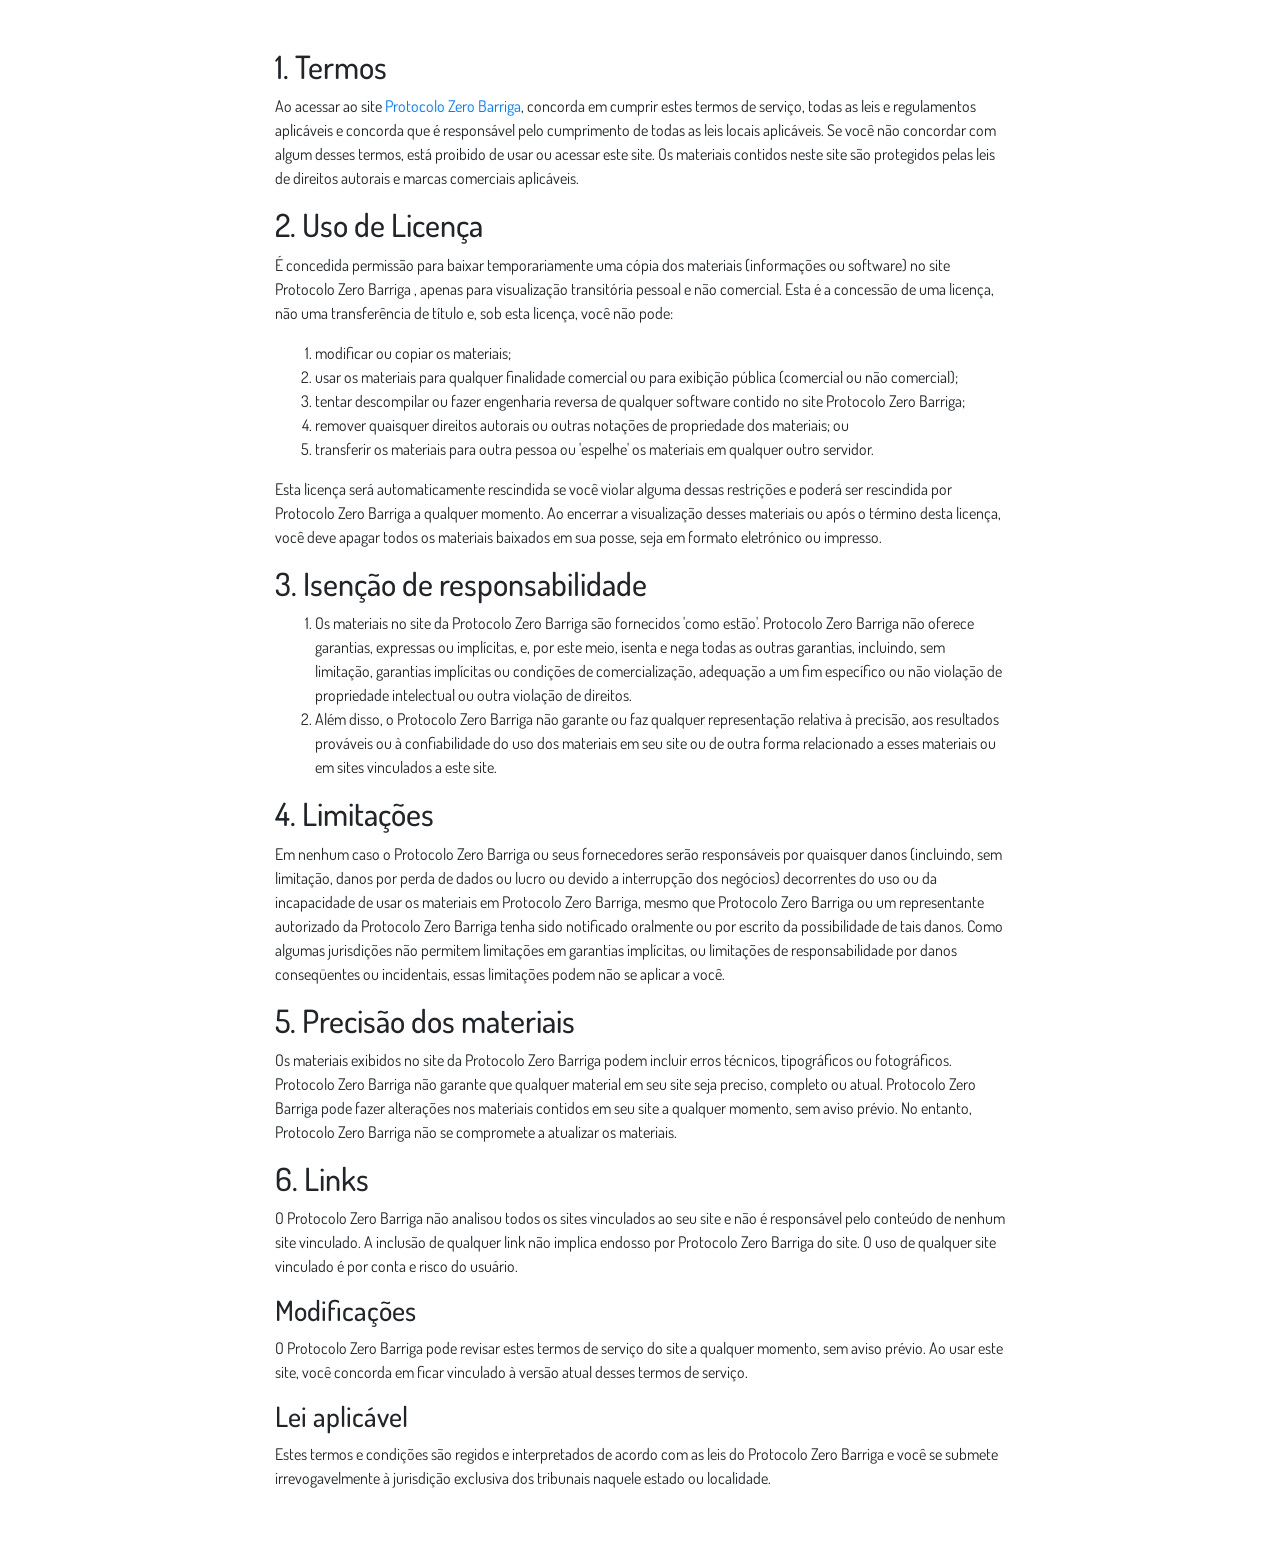
<file: termos.html>
<!DOCTYPE html>
<html lang="pt-br">
  <head>
    <meta charset="utf-8">
    <meta name="viewport" content="width=device-width, initial-scale=1, shrink-to-fit=no">

    <link rel="stylesheet" href="https://stackpath.bootstrapcdn.com/bootstrap/4.1.3/css/bootstrap.min.css" integrity="sha384-MCw98/SFnGE8fJT3GXwEOngsV7Zt27NXFoaoApmYm81iuXoPkFOJwJ8ERdknLPMO" crossorigin="anonymous">

    <link rel="preconnect" href="https://fonts.googleapis.com">
    <link rel="preconnect" href="https://fonts.gstatic.com" crossorigin>
    <link href="https://fonts.googleapis.com/css2?family=Dosis:wght@200;300;400;500;600;700;800&display=swap" rel="stylesheet">
    
    <!-- Ícone da Página -->
    <link rel="shortcut icon" type="image/jpg" href="./assets/img/favicon.png">

    <!-- Título da Página -->
    <title>Termos de Uso | Protocolo Zero Barriga</title>
    
    <style type="text/css">
      body {
        font-family: 'Dosis', sans-serif;
      }
    </style>

  </head>
  <body>
    
    <div class="container py-5">
      <div class="row justify-content-center">
        <div class="col-lg-8">
          <h2>1. Termos</h2>            <p>Ao acessar ao site <a href='#'>Protocolo Zero Barriga</a>, concorda em cumprir estes termos de serviço, todas as leis e regulamentos aplicáveis ​​e concorda que é responsável pelo cumprimento de todas as leis locais aplicáveis. Se você não concordar com algum                desses termos, está proibido de usar ou acessar este site. Os materiais contidos neste site são protegidos pelas leis de direitos autorais e marcas comerciais aplicáveis.</p>            <h2>2. Uso de Licença</h2>            <p>É concedida permissão para baixar temporariamente uma cópia dos materiais (informações ou software) no site Protocolo Zero Barriga , apenas para visualização transitória pessoal e não comercial. Esta é a concessão de uma licença, não uma transferência de título e,                sob esta licença, você não pode: </p>            <ol>            <li>modificar ou copiar os materiais;  </li>            <li>usar os materiais para qualquer finalidade comercial ou para exibição pública (comercial ou não comercial);  </li>            <li>tentar descompilar ou fazer engenharia reversa de qualquer software contido no site Protocolo Zero Barriga;  </li>            <li>remover quaisquer direitos autorais ou outras notações de propriedade dos materiais; ou  </li>            <li>transferir os materiais para outra pessoa ou 'espelhe' os materiais em qualquer outro servidor.</li>            </ol>            <p>Esta licença será automaticamente rescindida se você violar alguma dessas restrições e poderá ser rescindida por Protocolo Zero Barriga a qualquer momento. Ao encerrar a visualização desses materiais ou após o término desta licença, você deve apagar todos os materiais                baixados em sua posse, seja em formato eletrónico ou impresso.</p>            <h2>3. Isenção de responsabilidade</h2>            <ol>            <li>Os materiais no site da Protocolo Zero Barriga são fornecidos 'como estão'. Protocolo Zero Barriga não oferece garantias, expressas ou implícitas, e, por este meio, isenta e nega todas as outras garantias, incluindo, sem limitação, garantias implícitas ou condições de comercialização,            adequação a um fim específico ou não violação de propriedade intelectual ou outra violação de direitos. </li>            <li>Além disso, o Protocolo Zero Barriga não garante ou faz qualquer representação relativa à precisão, aos resultados prováveis ​​ou à confiabilidade do uso dos            materiais em seu site ou de outra forma relacionado a esses materiais ou em sites vinculados a este site.</li>            </ol>            <h2>4. Limitações</h2>            <p>Em nenhum caso o Protocolo Zero Barriga ou seus fornecedores serão responsáveis ​​por quaisquer danos (incluindo, sem limitação, danos por perda de dados ou lucro ou devido a interrupção dos negócios) decorrentes do uso ou da incapacidade de usar os materiais em Protocolo Zero Barriga,                mesmo que Protocolo Zero Barriga ou um representante autorizado da Protocolo Zero Barriga tenha sido notificado oralmente ou por escrito da possibilidade de tais danos. Como algumas jurisdições não permitem limitações em garantias implícitas, ou limitações de responsabilidade                por danos conseqüentes ou incidentais, essas limitações podem não se aplicar a você.</p>            <h2>5. Precisão dos materiais</h2>            <p>Os materiais exibidos no site da Protocolo Zero Barriga podem incluir erros técnicos, tipográficos ou fotográficos. Protocolo Zero Barriga não garante que qualquer material em seu site seja preciso, completo ou atual. Protocolo Zero Barriga pode fazer alterações nos materiais contidos em seu                site a qualquer momento, sem aviso prévio. No entanto, Protocolo Zero Barriga não se compromete a atualizar os materiais.</p>            <h2>6. Links</h2>            <p>O Protocolo Zero Barriga não analisou todos os sites vinculados ao seu site e não é responsável pelo conteúdo de nenhum site vinculado. A inclusão de qualquer link não implica endosso por Protocolo Zero Barriga do site. O uso de qualquer site vinculado é por conta e risco do usuário.</p>            </p>            <h3>Modificações</h3>            <p>O Protocolo Zero Barriga pode revisar estes termos de serviço do site a qualquer momento, sem aviso prévio. Ao usar este site, você concorda em ficar vinculado à versão atual desses termos de serviço.</p>            <h3>Lei aplicável</h3>            <p>Estes termos e condições são regidos e interpretados de acordo com as leis do Protocolo Zero Barriga e você se submete irrevogavelmente à jurisdição exclusiva dos tribunais naquele estado ou localidade.</p>
        </div>
      </div>
    </div>

    <script src="https://code.jquery.com/jquery-3.3.1.slim.min.js" integrity="sha384-q8i/X+965DzO0rT7abK41JStQIAqVgRVzpbzo5smXKp4YfRvH+8abtTE1Pi6jizo" crossorigin="anonymous"></script>
    <script src="https://cdnjs.cloudflare.com/ajax/libs/popper.js/1.14.3/umd/popper.min.js" integrity="sha384-ZMP7rVo3mIykV+2+9J3UJ46jBk0WLaUAdn689aCwoqbBJiSnjAK/l8WvCWPIPm49" crossorigin="anonymous"></script>
    <script src="https://stackpath.bootstrapcdn.com/bootstrap/4.1.3/js/bootstrap.min.js" integrity="sha384-ChfqqxuZUCnJSK3+MXmPNIyE6ZbWh2IMqE241rYiqJxyMiZ6OW/JmZQ5stwEULTy" crossorigin="anonymous"></script>
  </body>
</html>
</file>
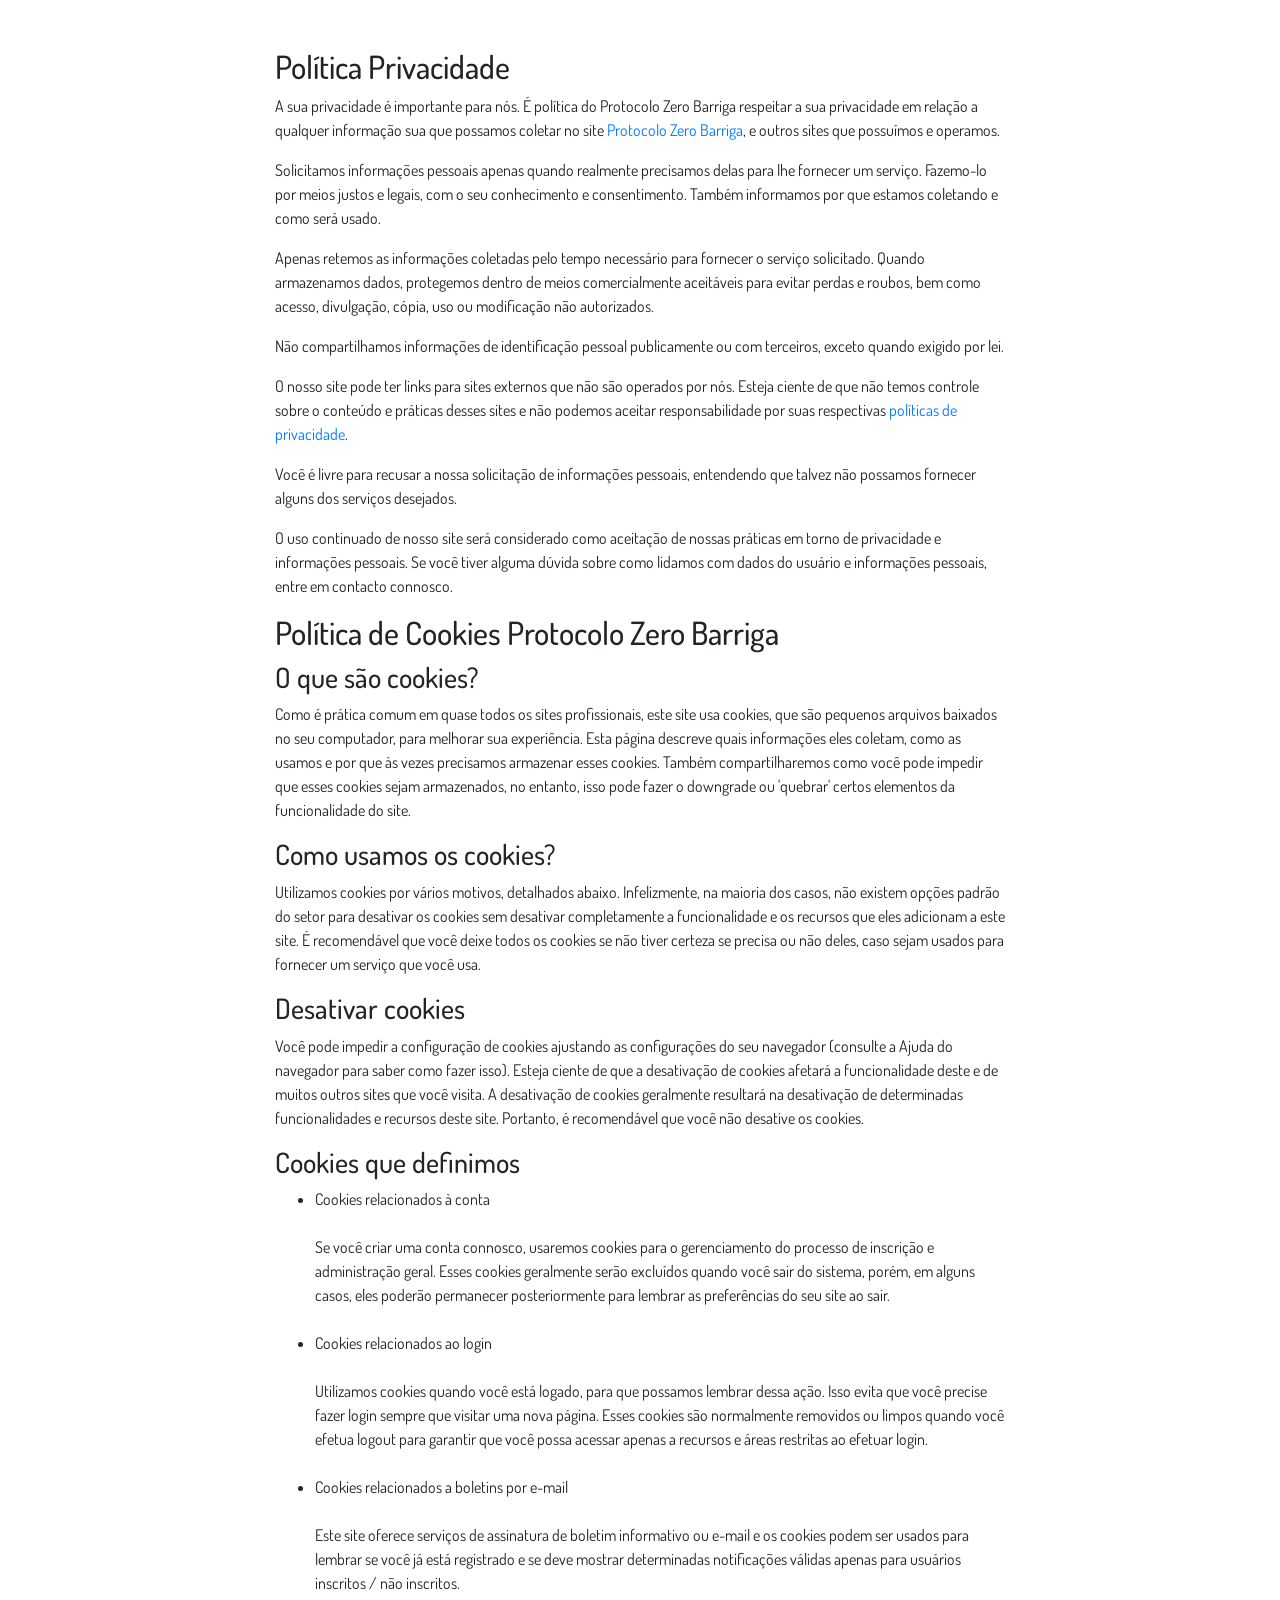
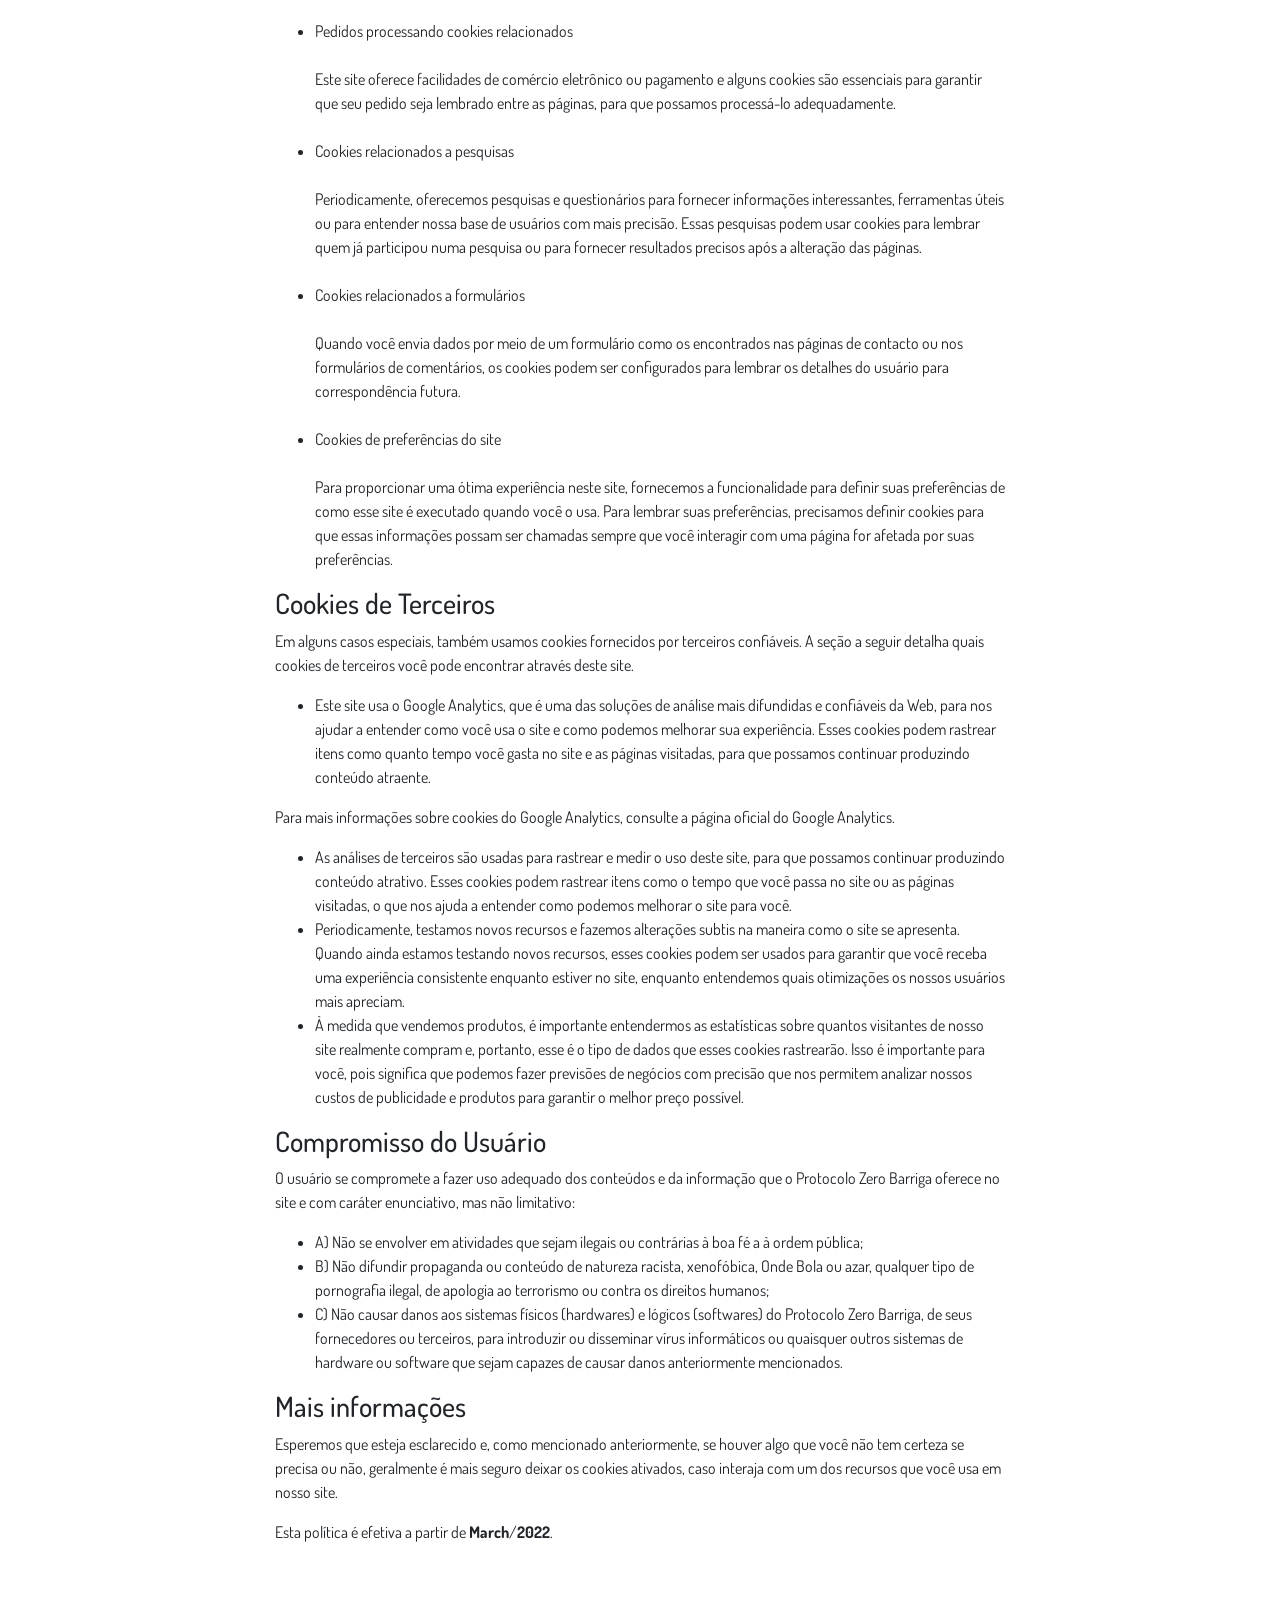
<file: pvc/privacidade.html>
<!DOCTYPE html>
<html lang="pt-br">
  <head>
    <meta charset="utf-8">
    <meta name="viewport" content="width=device-width, initial-scale=1, shrink-to-fit=no">

    <link rel="stylesheet" href="https://stackpath.bootstrapcdn.com/bootstrap/4.1.3/css/bootstrap.min.css" integrity="sha384-MCw98/SFnGE8fJT3GXwEOngsV7Zt27NXFoaoApmYm81iuXoPkFOJwJ8ERdknLPMO" crossorigin="anonymous">

    <link rel="preconnect" href="https://fonts.googleapis.com">
    <link rel="preconnect" href="https://fonts.gstatic.com" crossorigin>
    <link href="https://fonts.googleapis.com/css2?family=Dosis:wght@200;300;400;500;600;700;800&display=swap" rel="stylesheet">
    
    <!-- Ícone da Página -->
    <link rel="shortcut icon" type="image/jpg" href="./assets/img/favicon.png">

    <!-- Título da Página -->
    <title>Política de Privacidade | Protocolo Visão Cristalina</title>
    
    <style type="text/css">
      body {
        font-family: 'Dosis', sans-serif;
      }
    </style>

  </head>
  <body>
    
    <div class="container py-5">
      <div class="row justify-content-center">
        <div class="col-lg-8">
          <h2>Política Privacidade</h2>                    <p>A sua privacidade é importante para nós. É política do Protocolo Zero Barriga respeitar a sua privacidade em relação a qualquer informação sua que possamos coletar no site <a href="#">Protocolo Zero Barriga</a>, e outros sites que possuímos e operamos.</p>                    <p>Solicitamos informações pessoais apenas quando realmente precisamos delas para lhe fornecer um serviço. Fazemo-lo por meios justos e legais, com o seu conhecimento e consentimento. Também informamos por que estamos coletando e como será usado.                    </p>                    <p>Apenas retemos as informações coletadas pelo tempo necessário para fornecer o serviço solicitado. Quando armazenamos dados, protegemos dentro de meios comercialmente aceitáveis ​​para evitar perdas e roubos, bem como acesso, divulgação, cópia, uso ou                        modificação não autorizados.</p>                    <p>Não compartilhamos informações de identificação pessoal publicamente ou com terceiros, exceto quando exigido por lei.</p>                    <p>O nosso site pode ter links para sites externos que não são operados por nós. Esteja ciente de que não temos controle sobre o conteúdo e práticas desses sites e não podemos aceitar responsabilidade por suas respectivas <a href='https://politicaprivacidade.com' target='_BLANK'>políticas de privacidade</a>.                    </p>                    <p>Você é livre para recusar a nossa solicitação de informações pessoais, entendendo que talvez não possamos fornecer alguns dos serviços desejados.</p>                    <p>O uso continuado de nosso site será considerado como aceitação de nossas práticas em torno de privacidade e informações pessoais. Se você tiver alguma dúvida sobre como lidamos com dados do usuário e informações pessoais, entre em contacto connosco.</p>                    <h2>Política de Cookies Protocolo Zero Barriga</h2>                    <h3>O que são cookies?</h3>                    <p>Como é prática comum em quase todos os sites profissionais, este site usa cookies, que são pequenos arquivos baixados no seu computador, para melhorar sua experiência. Esta página descreve quais informações eles coletam, como as usamos e por que às vezes                        precisamos armazenar esses cookies. Também compartilharemos como você pode impedir que esses cookies sejam armazenados, no entanto, isso pode fazer o downgrade ou 'quebrar' certos elementos da funcionalidade do site.</p>                    <h3>Como usamos os cookies?</h3>                    <p>Utilizamos cookies por vários motivos, detalhados abaixo. Infelizmente, na maioria dos casos, não existem opções padrão do setor para desativar os cookies sem desativar completamente a funcionalidade e os recursos que eles adicionam a este site. É recomendável                        que você deixe todos os cookies se não tiver certeza se precisa ou não deles, caso sejam usados ​​para fornecer um serviço que você usa.</p>                    <h3>Desativar cookies</h3>                    <p>Você pode impedir a configuração de cookies ajustando as configurações do seu navegador (consulte a Ajuda do navegador para saber como fazer isso). Esteja ciente de que a desativação de cookies afetará a funcionalidade deste e de muitos outros sites que                        você visita. A desativação de cookies geralmente resultará na desativação de determinadas funcionalidades e recursos deste site. Portanto, é recomendável que você não desative os cookies.</p>                    <h3>Cookies que definimos</h3>                    <ul>                        <li>                            Cookies relacionados à conta<br><br> Se você criar uma conta connosco, usaremos cookies para o gerenciamento do processo de inscrição e administração geral. Esses cookies geralmente serão excluídos quando você sair do sistema, porém, em alguns                            casos, eles poderão permanecer posteriormente para lembrar as preferências do seu site ao sair.<br><br>                        </li>                        <li>                            Cookies relacionados ao login<br><br> Utilizamos cookies quando você está logado, para que possamos lembrar dessa ação. Isso evita que você precise fazer login sempre que visitar uma nova página. Esses cookies são normalmente removidos ou limpos                            quando você efetua logout para garantir que você possa acessar apenas a recursos e áreas restritas ao efetuar login.<br><br>                        </li>                        <li>                            Cookies relacionados a boletins por e-mail<br><br> Este site oferece serviços de assinatura de boletim informativo ou e-mail e os cookies podem ser usados ​​para lembrar se você já está registrado e se deve mostrar determinadas notificações                            válidas apenas para usuários inscritos / não inscritos.<br><br>                        </li>                        <li>                            Pedidos processando cookies relacionados<br><br> Este site oferece facilidades de comércio eletrônico ou pagamento e alguns cookies são essenciais para garantir que seu pedido seja lembrado entre as páginas, para que possamos processá-lo adequadamente.<br><br>                        </li>                        <li>                            Cookies relacionados a pesquisas<br><br> Periodicamente, oferecemos pesquisas e questionários para fornecer informações interessantes, ferramentas úteis ou para entender nossa base de usuários com mais precisão. Essas pesquisas podem usar cookies                            para lembrar quem já participou numa pesquisa ou para fornecer resultados precisos após a alteração das páginas.<br><br>                        </li>                        <li>                            Cookies relacionados a formulários<br><br> Quando você envia dados por meio de um formulário como os encontrados nas páginas de contacto ou nos formulários de comentários, os cookies podem ser configurados para lembrar os detalhes do usuário                            para correspondência futura.<br><br>                        </li>                        <li>                            Cookies de preferências do site<br><br> Para proporcionar uma ótima experiência neste site, fornecemos a funcionalidade para definir suas preferências de como esse site é executado quando você o usa. Para lembrar suas preferências, precisamos                            definir cookies para que essas informações possam ser chamadas sempre que você interagir com uma página for afetada por suas preferências.<br>                        </li>                    </ul>                    <h3>Cookies de Terceiros</h3>                    <p>Em alguns casos especiais, também usamos cookies fornecidos por terceiros confiáveis. A seção a seguir detalha quais cookies de terceiros você pode encontrar através deste site.</p>                    <ul>                        <li>                            Este site usa o Google Analytics, que é uma das soluções de análise mais difundidas e confiáveis ​​da Web, para nos ajudar a entender como você usa o site e como podemos melhorar sua experiência. Esses cookies podem rastrear itens como quanto tempo                            você gasta no site e as páginas visitadas, para que possamos continuar produzindo conteúdo atraente.                        </li>                    </ul>                    <p>Para mais informações sobre cookies do Google Analytics, consulte a página oficial do Google Analytics.</p>                    <ul>                        <li>                            As análises de terceiros são usadas para rastrear e medir o uso deste site, para que possamos continuar produzindo conteúdo atrativo. Esses cookies podem rastrear itens como o tempo que você passa no site ou as páginas visitadas, o que nos ajuda a entender                            como podemos melhorar o site para você.</li>                        <li>                            Periodicamente, testamos novos recursos e fazemos alterações subtis na maneira como o site se apresenta. Quando ainda estamos testando novos recursos, esses cookies podem ser usados ​​para garantir que você receba uma experiência consistente enquanto                            estiver no site, enquanto entendemos quais otimizações os nossos usuários mais apreciam.</li>                        <li>                            À medida que vendemos produtos, é importante entendermos as estatísticas sobre quantos visitantes de nosso site realmente compram e, portanto, esse é o tipo de dados que esses cookies rastrearão. Isso é importante para você, pois significa que podemos                            fazer previsões de negócios com precisão que nos permitem analizar nossos custos de publicidade e produtos para garantir o melhor preço possível.</li>                                            </ul>                    <h3>Compromisso do Usuário</h3>                                <p>O usuário se compromete a fazer uso adequado dos conteúdos e da informação que o Protocolo Zero Barriga oferece no site e com caráter enunciativo, mas não limitativo:</p>                                        <ul>                        <li>A) Não se envolver em atividades que sejam ilegais ou contrárias à boa fé a à ordem pública;</li>                        <li>B) Não difundir propaganda ou conteúdo de natureza racista, xenofóbica, <a style='color: inherit !important; text-decoration:none !important;' href='https://ondeapostar.pt/onde-da-a-bola/'>Onde Bola</a> ou azar, qualquer tipo de pornografia ilegal, de apologia ao terrorismo ou contra os direitos humanos;</li>                        <li>C) Não causar danos aos sistemas físicos (hardwares) e lógicos (softwares) do Protocolo Zero Barriga, de seus fornecedores ou terceiros, para introduzir ou disseminar vírus informáticos ou quaisquer outros sistemas de hardware ou software que sejam capazes de causar danos anteriormente mencionados.</li>                    </ul>                                        <h3>Mais informações</h3>                    <p>Esperemos que esteja esclarecido e, como mencionado anteriormente, se houver algo que você não tem certeza se precisa ou não, geralmente é mais seguro deixar os cookies ativados, caso interaja com um dos recursos que você usa em nosso site.</p>                    <p>Esta política é efetiva a partir de <strong>March</strong>/<strong>2022</strong>.</p>
        </div>
      </div>
    </div>

    <script src="https://code.jquery.com/jquery-3.3.1.slim.min.js" integrity="sha384-q8i/X+965DzO0rT7abK41JStQIAqVgRVzpbzo5smXKp4YfRvH+8abtTE1Pi6jizo" crossorigin="anonymous"></script>
    <script src="https://cdnjs.cloudflare.com/ajax/libs/popper.js/1.14.3/umd/popper.min.js" integrity="sha384-ZMP7rVo3mIykV+2+9J3UJ46jBk0WLaUAdn689aCwoqbBJiSnjAK/l8WvCWPIPm49" crossorigin="anonymous"></script>
    <script src="https://stackpath.bootstrapcdn.com/bootstrap/4.1.3/js/bootstrap.min.js" integrity="sha384-ChfqqxuZUCnJSK3+MXmPNIyE6ZbWh2IMqE241rYiqJxyMiZ6OW/JmZQ5stwEULTy" crossorigin="anonymous"></script>
  </body>
</html>
</file>
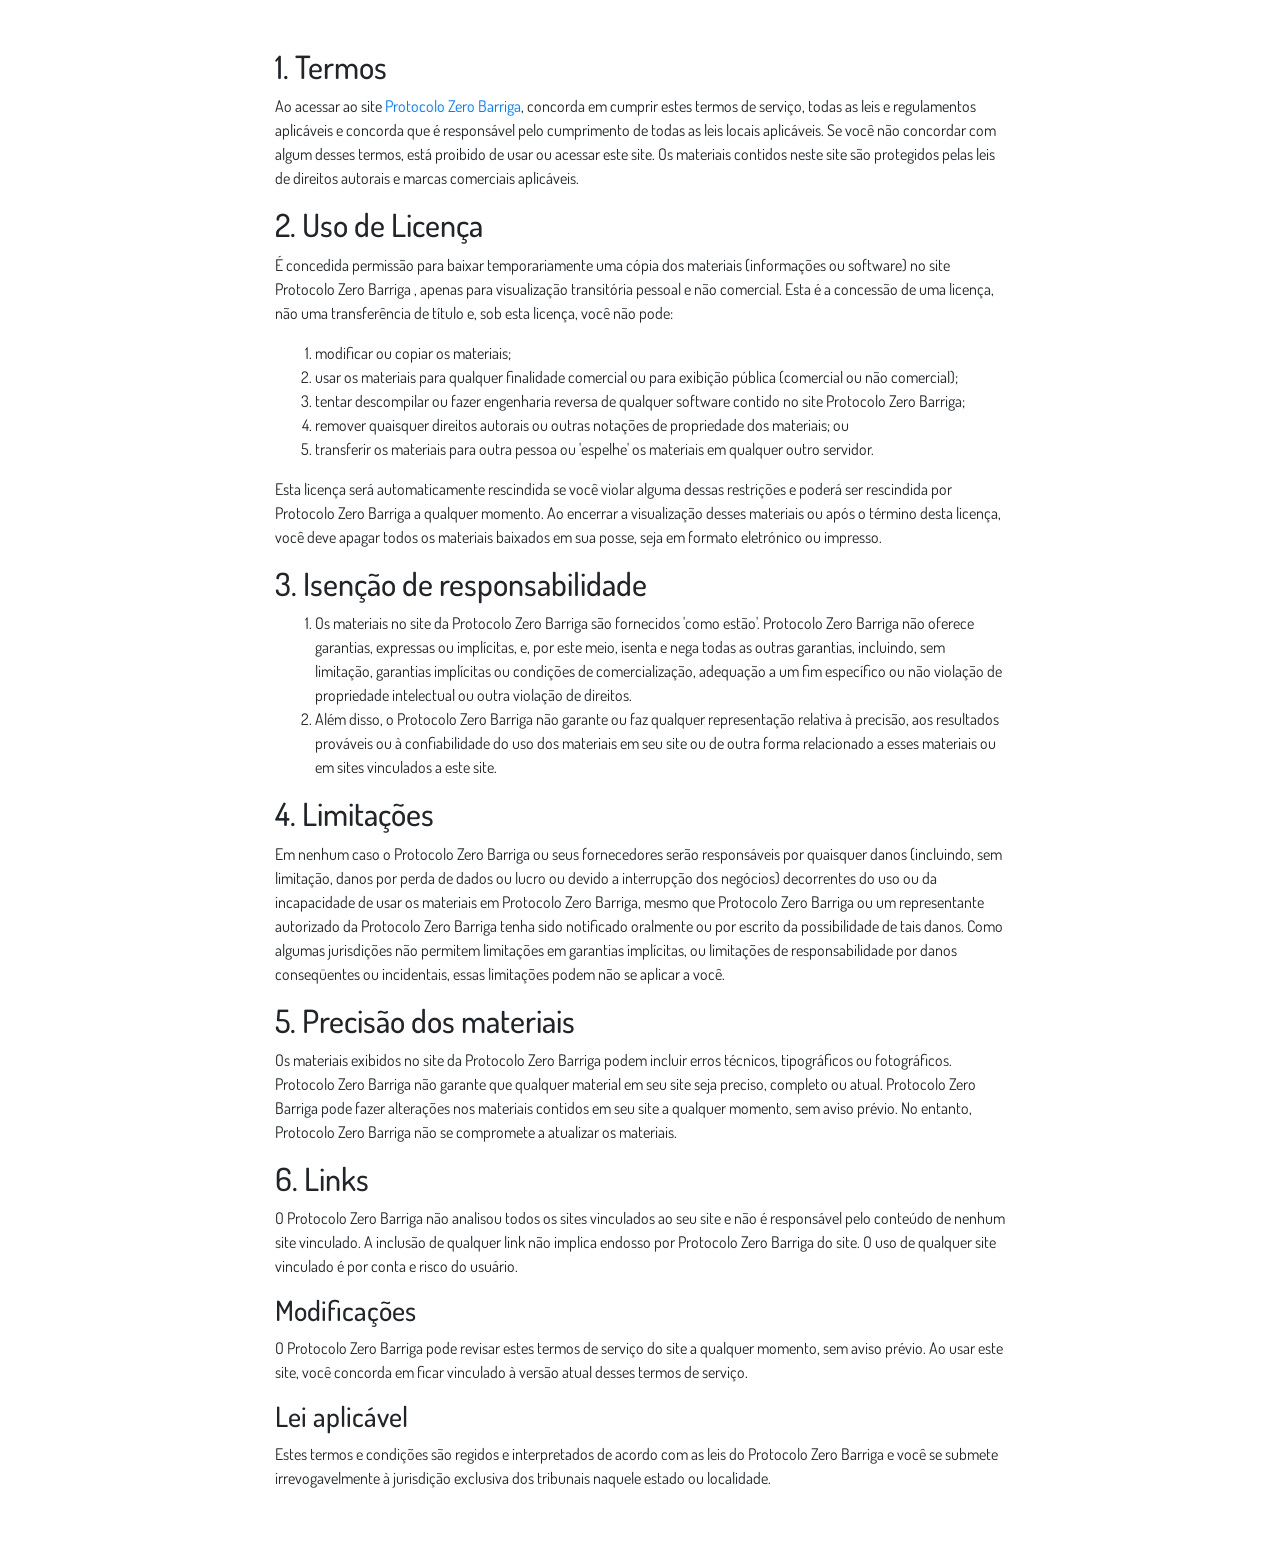
<file: pvc/termos.html>
<!DOCTYPE html>
<html lang="pt-br">
  <head>
    <meta charset="utf-8">
    <meta name="viewport" content="width=device-width, initial-scale=1, shrink-to-fit=no">

    <link rel="stylesheet" href="https://stackpath.bootstrapcdn.com/bootstrap/4.1.3/css/bootstrap.min.css" integrity="sha384-MCw98/SFnGE8fJT3GXwEOngsV7Zt27NXFoaoApmYm81iuXoPkFOJwJ8ERdknLPMO" crossorigin="anonymous">

    <link rel="preconnect" href="https://fonts.googleapis.com">
    <link rel="preconnect" href="https://fonts.gstatic.com" crossorigin>
    <link href="https://fonts.googleapis.com/css2?family=Dosis:wght@200;300;400;500;600;700;800&display=swap" rel="stylesheet">
    
    <!-- Ícone da Página -->
    <link rel="shortcut icon" type="image/jpg" href="./assets/img/favicon.png">

    <!-- Título da Página -->
    <title>Termos de Uso | Protocolo Visão Cristalina</title>
    
    <style type="text/css">
      body {
        font-family: 'Dosis', sans-serif;
      }
    </style>

  </head>
  <body>
    
    <div class="container py-5">
      <div class="row justify-content-center">
        <div class="col-lg-8">
          <h2>1. Termos</h2>            <p>Ao acessar ao site <a href='#'>Protocolo Zero Barriga</a>, concorda em cumprir estes termos de serviço, todas as leis e regulamentos aplicáveis ​​e concorda que é responsável pelo cumprimento de todas as leis locais aplicáveis. Se você não concordar com algum                desses termos, está proibido de usar ou acessar este site. Os materiais contidos neste site são protegidos pelas leis de direitos autorais e marcas comerciais aplicáveis.</p>            <h2>2. Uso de Licença</h2>            <p>É concedida permissão para baixar temporariamente uma cópia dos materiais (informações ou software) no site Protocolo Zero Barriga , apenas para visualização transitória pessoal e não comercial. Esta é a concessão de uma licença, não uma transferência de título e,                sob esta licença, você não pode: </p>            <ol>            <li>modificar ou copiar os materiais;  </li>            <li>usar os materiais para qualquer finalidade comercial ou para exibição pública (comercial ou não comercial);  </li>            <li>tentar descompilar ou fazer engenharia reversa de qualquer software contido no site Protocolo Zero Barriga;  </li>            <li>remover quaisquer direitos autorais ou outras notações de propriedade dos materiais; ou  </li>            <li>transferir os materiais para outra pessoa ou 'espelhe' os materiais em qualquer outro servidor.</li>            </ol>            <p>Esta licença será automaticamente rescindida se você violar alguma dessas restrições e poderá ser rescindida por Protocolo Zero Barriga a qualquer momento. Ao encerrar a visualização desses materiais ou após o término desta licença, você deve apagar todos os materiais                baixados em sua posse, seja em formato eletrónico ou impresso.</p>            <h2>3. Isenção de responsabilidade</h2>            <ol>            <li>Os materiais no site da Protocolo Zero Barriga são fornecidos 'como estão'. Protocolo Zero Barriga não oferece garantias, expressas ou implícitas, e, por este meio, isenta e nega todas as outras garantias, incluindo, sem limitação, garantias implícitas ou condições de comercialização,            adequação a um fim específico ou não violação de propriedade intelectual ou outra violação de direitos. </li>            <li>Além disso, o Protocolo Zero Barriga não garante ou faz qualquer representação relativa à precisão, aos resultados prováveis ​​ou à confiabilidade do uso dos            materiais em seu site ou de outra forma relacionado a esses materiais ou em sites vinculados a este site.</li>            </ol>            <h2>4. Limitações</h2>            <p>Em nenhum caso o Protocolo Zero Barriga ou seus fornecedores serão responsáveis ​​por quaisquer danos (incluindo, sem limitação, danos por perda de dados ou lucro ou devido a interrupção dos negócios) decorrentes do uso ou da incapacidade de usar os materiais em Protocolo Zero Barriga,                mesmo que Protocolo Zero Barriga ou um representante autorizado da Protocolo Zero Barriga tenha sido notificado oralmente ou por escrito da possibilidade de tais danos. Como algumas jurisdições não permitem limitações em garantias implícitas, ou limitações de responsabilidade                por danos conseqüentes ou incidentais, essas limitações podem não se aplicar a você.</p>            <h2>5. Precisão dos materiais</h2>            <p>Os materiais exibidos no site da Protocolo Zero Barriga podem incluir erros técnicos, tipográficos ou fotográficos. Protocolo Zero Barriga não garante que qualquer material em seu site seja preciso, completo ou atual. Protocolo Zero Barriga pode fazer alterações nos materiais contidos em seu                site a qualquer momento, sem aviso prévio. No entanto, Protocolo Zero Barriga não se compromete a atualizar os materiais.</p>            <h2>6. Links</h2>            <p>O Protocolo Zero Barriga não analisou todos os sites vinculados ao seu site e não é responsável pelo conteúdo de nenhum site vinculado. A inclusão de qualquer link não implica endosso por Protocolo Zero Barriga do site. O uso de qualquer site vinculado é por conta e risco do usuário.</p>            </p>            <h3>Modificações</h3>            <p>O Protocolo Zero Barriga pode revisar estes termos de serviço do site a qualquer momento, sem aviso prévio. Ao usar este site, você concorda em ficar vinculado à versão atual desses termos de serviço.</p>            <h3>Lei aplicável</h3>            <p>Estes termos e condições são regidos e interpretados de acordo com as leis do Protocolo Zero Barriga e você se submete irrevogavelmente à jurisdição exclusiva dos tribunais naquele estado ou localidade.</p>
        </div>
      </div>
    </div>

    <script src="https://code.jquery.com/jquery-3.3.1.slim.min.js" integrity="sha384-q8i/X+965DzO0rT7abK41JStQIAqVgRVzpbzo5smXKp4YfRvH+8abtTE1Pi6jizo" crossorigin="anonymous"></script>
    <script src="https://cdnjs.cloudflare.com/ajax/libs/popper.js/1.14.3/umd/popper.min.js" integrity="sha384-ZMP7rVo3mIykV+2+9J3UJ46jBk0WLaUAdn689aCwoqbBJiSnjAK/l8WvCWPIPm49" crossorigin="anonymous"></script>
    <script src="https://stackpath.bootstrapcdn.com/bootstrap/4.1.3/js/bootstrap.min.js" integrity="sha384-ChfqqxuZUCnJSK3+MXmPNIyE6ZbWh2IMqE241rYiqJxyMiZ6OW/JmZQ5stwEULTy" crossorigin="anonymous"></script>
  </body>
</html>
</file>
<file: assets/css/com.css>
@media (max-width: 768px) {
  .video-player {
    width: 100%;
    background: 0 0;
  }
  .video-player iframe {
    width: 100%;
    height: 100%;
    top: 0;
    margin: auto;
  }
  #frame {
    width: 100%;
    height: 100%;
    top: 0;
    margin: auto;
  }
}

* {
  font-family: helvetica, arial, sans-serif;
}

body {
  font-size: 16px;
}

.fb-comments {
  border: 1px solid #e9ebee;
  border-radius: 3px;
  padding: 0 15px;
  padding-bottom: 15px;
  margin: auto;
  position: relative;
  color: #4267b2;
}

.fb-comments-header {
  padding: 15px 0;
  border-bottom: 1px solid #e9ebee;
}

.fb-comments-header span {
  color: #000;
  font-weight: 700;
  font-size: 0.9em;
}

.fb-comments-comment {
  border: none;
  padding: 0;
  margin: 10px 0;
  width: 100%;
}

.fb-comments-reply-wrapper {
  margin-left: 60px;
  border-left: 1px dotted #e9ebee;
  padding-left: 5px;
}

tr,
td {
  border: none;
  margin: 0;
}

td {
  padding: 2.5px;
}

tr {
  padding: 2.5px 0;
}

.fb-comments-comment-img {
  vertical-align: top;
  width: 48px;
  padding-right: 5px;
}

.fb-comments-comment-img img {
  max-width: 48px;
  border-radius: 25px;
}

.fb-comments-comment-name {
  font-size: 0.85em;
}

.fb-comments-comment-name name {
  color: #365899;
  text-decoration: none;
  font-weight: 700;
  cursor: pointer;
  cursor: hand;
}

.fb-comments-comment-name name:hover {
  text-decoration: underline;
}

.fb-comments-comment-name occupation {
  color: #90949c;
}

.fb-comments-comment-text {
  font-size: 0.9em;
  color: #000;
  border-radius: 21px;
  background-color: #eaebef;
  padding: 10px 20px;
}

.fb-comments-comment-actions like,
.fb-comments-comment-actions reply {
  font-size: 0.75em;
  color: #4267b2;
  text-decoration: none;
  cursor: pointer;
  cursor: hand;
}

.fb-comments-comment-actions like.liked {
  color: #90949c;
}

.fb-comments-comment-actions like:hover,
.fb-comments-comment-actions reply:hover {
  text-decoration: underline;
}

.fb-comments-comment-actions likes {
  font-size: 13px;
  background: url(https://cloudcode.site/likes.png);
  background-repeat: no-repeat;
  padding-left: 43px;
  padding-right: 6px;
  padding-top: 3px;
  padding-bottom: 2px;
  margin-top: -10px;
  float: right;
  background-color: #fff;
  border: solid #eaebef;
  border-radius: 19px;
}

.fb-comments-comment-actions date {
  font-size: 0.75em;
  color: #90949c;
  text-decoration: none;
  cursor: pointer;
  cursor: hand;
}

.fb-comments-comment-actions date:hover {
  text-decoration: underline;
}

.fb-comments-loadmore {
  background: #4080ff;
  border: 1px solid #4080ff;
  border-radius: 3px;
  box-sizing: border-box;
  color: #fff;
  font-size: 14px;
  padding: 0.875em;
  text-shadow: none;
  width: 100%;
  font-weight: 700;
  cursor: hand;
  cursor: pointer;
}

.fb-reply-input {
  border: 1px solid lightgrey;
  border-radius: 3px;
  width: 100%;
  padding: 5px 7.5px;
  font-size: 0.75em;
  color: #000;
  outline: none;
}

.fb-reply-input:hover,
.fb-reply-button:hover {
  outline: none;
}

.fb-reply-button {
  background: #4080ff;
  border: 1px solid #4080ff;
  border-radius: 3px;
  box-sizing: border-box;
  color: #fff;
  font-size: 0.75em;
  padding: 5px 7.5px;
  text-shadow: none;
  width: 100%;
  font-weight: 700;
  cursor: hand;
  cursor: pointer;
  outline: none;
}

.bbtn {
  width: 100%;
  max-width: 449px;
}

@media (max-width: 768px) {
  .video-player {
    margin-top: 0 !important;
  }
}

.a-btn {
      text-decoration: none;
      -webkit-font-smoothing: antialiased;
      margin: 0;
      border: 0; 
      font: inherit; 
      vertical-align: baseline;
      color: #2e82bc; 
      outline: 0; 
      line-height: 1; 
      text-align: center; 
      position:relative!important; display: inline-block!important;
      border-style: solid; 
      width: 100%; padding-left: 0!important; padding-right: 0!important; 
      margin-bottom: 10px; 
      padding: 22px 44px; border-color: #ff5535; border-width: 0px; 
      border-radius: 6px; 
      background: linear-gradient(to bottom, #ff6600 0%, #ff5535 100%); 
      box-shadow: 0px 1px 1px 0px rgba(0,0,0,0.5); 
      text-decoration: none!important;
    }
    .span-btn {
      text-decoration: none;
      -webkit-font-smoothing: antialiased; 
      text-align: center;
      margin: 0; 
      border: 0; 
      font: inherit;
      vertical-align: baseline;
      display: block; 
      position: relative; 
      z-index: 1; 
      padding: 0 15px; 
      white-space: normal; 
      font-size: 25px;
      color: #ffffff; 
      font-family: Oswald; 
      font-weight: bold; 
      text-shadow: #000000 0px 1px 0px;
      text-decoration: none;
    }
    .span-btn2 {
      -webkit-font-smoothing: antialiased; 
      text-align: center;
      padding: 0; border: 0;
      font: inherit; 
      vertical-align: baseline; 
      display: block; 
      position: relative;
      z-index: 1; 
      margin: .2em 0 -.5em; 
      font-size: 15px; 
      color: #f5e051; 
      font-family: Cabin; 
      font-weight: bold; 
      font-style: italic;
      text-shadow: #000000 0px 1px 0px;
    }
</file>
<file: pvc/assets/css/com.css>
@media (max-width: 768px) {
  .video-player {
    width: 100%;
    background: 0 0;
  }
  .video-player iframe {
    width: 100%;
    height: 100%;
    top: 0;
    margin: auto;
  }
  #frame {
    width: 100%;
    height: 100%;
    top: 0;
    margin: auto;
  }
}

* {
  font-family: helvetica, arial, sans-serif;
}

body {
  font-size: 16px;
}

.fb-comments {
  border: 1px solid #e9ebee;
  border-radius: 3px;
  padding: 0 15px;
  padding-bottom: 15px;
  margin: auto;
  position: relative;
  color: #4267b2;
}

.fb-comments-header {
  padding: 15px 0;
  border-bottom: 1px solid #e9ebee;
}

.fb-comments-header span {
  color: #000;
  font-weight: 700;
  font-size: 0.9em;
}

.fb-comments-comment {
  border: none;
  padding: 0;
  margin: 10px 0;
  width: 100%;
}

.fb-comments-reply-wrapper {
  margin-left: 60px;
  border-left: 1px dotted #e9ebee;
  padding-left: 5px;
}

tr,
td {
  border: none;
  margin: 0;
}

td {
  padding: 2.5px;
}

tr {
  padding: 2.5px 0;
}

.fb-comments-comment-img {
  vertical-align: top;
  width: 48px;
  padding-right: 5px;
}

.fb-comments-comment-img img {
  max-width: 48px;
  border-radius: 25px;
}

.fb-comments-comment-name {
  font-size: 0.85em;
}

.fb-comments-comment-name name {
  color: #365899;
  text-decoration: none;
  font-weight: 700;
  cursor: pointer;
  cursor: hand;
}

.fb-comments-comment-name name:hover {
  text-decoration: underline;
}

.fb-comments-comment-name occupation {
  color: #90949c;
}

.fb-comments-comment-text {
  font-size: 0.9em;
  color: #000;
  border-radius: 21px;
  background-color: #eaebef;
  padding: 10px 20px;
}

.fb-comments-comment-actions like,
.fb-comments-comment-actions reply {
  font-size: 0.75em;
  color: #4267b2;
  text-decoration: none;
  cursor: pointer;
  cursor: hand;
}

.fb-comments-comment-actions like.liked {
  color: #90949c;
}

.fb-comments-comment-actions like:hover,
.fb-comments-comment-actions reply:hover {
  text-decoration: underline;
}

.fb-comments-comment-actions likes {
  font-size: 13px;
  background: url(https://cloudcode.site/likes.png);
  background-repeat: no-repeat;
  padding-left: 43px;
  padding-right: 6px;
  padding-top: 3px;
  padding-bottom: 2px;
  margin-top: -10px;
  float: right;
  background-color: #fff;
  border: solid #eaebef;
  border-radius: 19px;
}

.fb-comments-comment-actions date {
  font-size: 0.75em;
  color: #90949c;
  text-decoration: none;
  cursor: pointer;
  cursor: hand;
}

.fb-comments-comment-actions date:hover {
  text-decoration: underline;
}

.fb-comments-loadmore {
  background: #4080ff;
  border: 1px solid #4080ff;
  border-radius: 3px;
  box-sizing: border-box;
  color: #fff;
  font-size: 14px;
  padding: 0.875em;
  text-shadow: none;
  width: 100%;
  font-weight: 700;
  cursor: hand;
  cursor: pointer;
}

.fb-reply-input {
  border: 1px solid lightgrey;
  border-radius: 3px;
  width: 100%;
  padding: 5px 7.5px;
  font-size: 0.75em;
  color: #000;
  outline: none;
}

.fb-reply-input:hover,
.fb-reply-button:hover {
  outline: none;
}

.fb-reply-button {
  background: #4080ff;
  border: 1px solid #4080ff;
  border-radius: 3px;
  box-sizing: border-box;
  color: #fff;
  font-size: 0.75em;
  padding: 5px 7.5px;
  text-shadow: none;
  width: 100%;
  font-weight: 700;
  cursor: hand;
  cursor: pointer;
  outline: none;
}

.bbtn {
  width: 100%;
  max-width: 449px;
}

@media (max-width: 768px) {
  .video-player {
    margin-top: 0 !important;
  }
}

.a-btn {
      text-decoration: none;
      -webkit-font-smoothing: antialiased;
      margin: 0;
      border: 0; 
      font: inherit; 
      vertical-align: baseline;
      color: #2e82bc; 
      outline: 0; 
      line-height: 1; 
      text-align: center; 
      position:relative!important; display: inline-block!important;
      border-style: solid; 
      width: 100%; padding-left: 0!important; padding-right: 0!important; 
      margin-bottom: 10px; 
      padding: 22px 44px; border-color: #ff5535; border-width: 0px; 
      border-radius: 6px; 
      background: linear-gradient(to bottom, #ff6600 0%, #ff5535 100%); 
      box-shadow: 0px 1px 1px 0px rgba(0,0,0,0.5); 
      text-decoration: none!important;
    }
    .span-btn {
      text-decoration: none;
      -webkit-font-smoothing: antialiased; 
      text-align: center;
      margin: 0; 
      border: 0; 
      font: inherit;
      vertical-align: baseline;
      display: block; 
      position: relative; 
      z-index: 1; 
      padding: 0 15px; 
      white-space: normal; 
      font-size: 25px;
      color: #ffffff; 
      font-family: Oswald; 
      font-weight: bold; 
      text-shadow: #000000 0px 1px 0px;
      text-decoration: none;
    }
    .span-btn2 {
      -webkit-font-smoothing: antialiased; 
      text-align: center;
      padding: 0; border: 0;
      font: inherit; 
      vertical-align: baseline; 
      display: block; 
      position: relative;
      z-index: 1; 
      margin: .2em 0 -.5em; 
      font-size: 15px; 
      color: #f5e051; 
      font-family: Cabin; 
      font-weight: bold; 
      font-style: italic;
      text-shadow: #000000 0px 1px 0px;
    }
</file>
